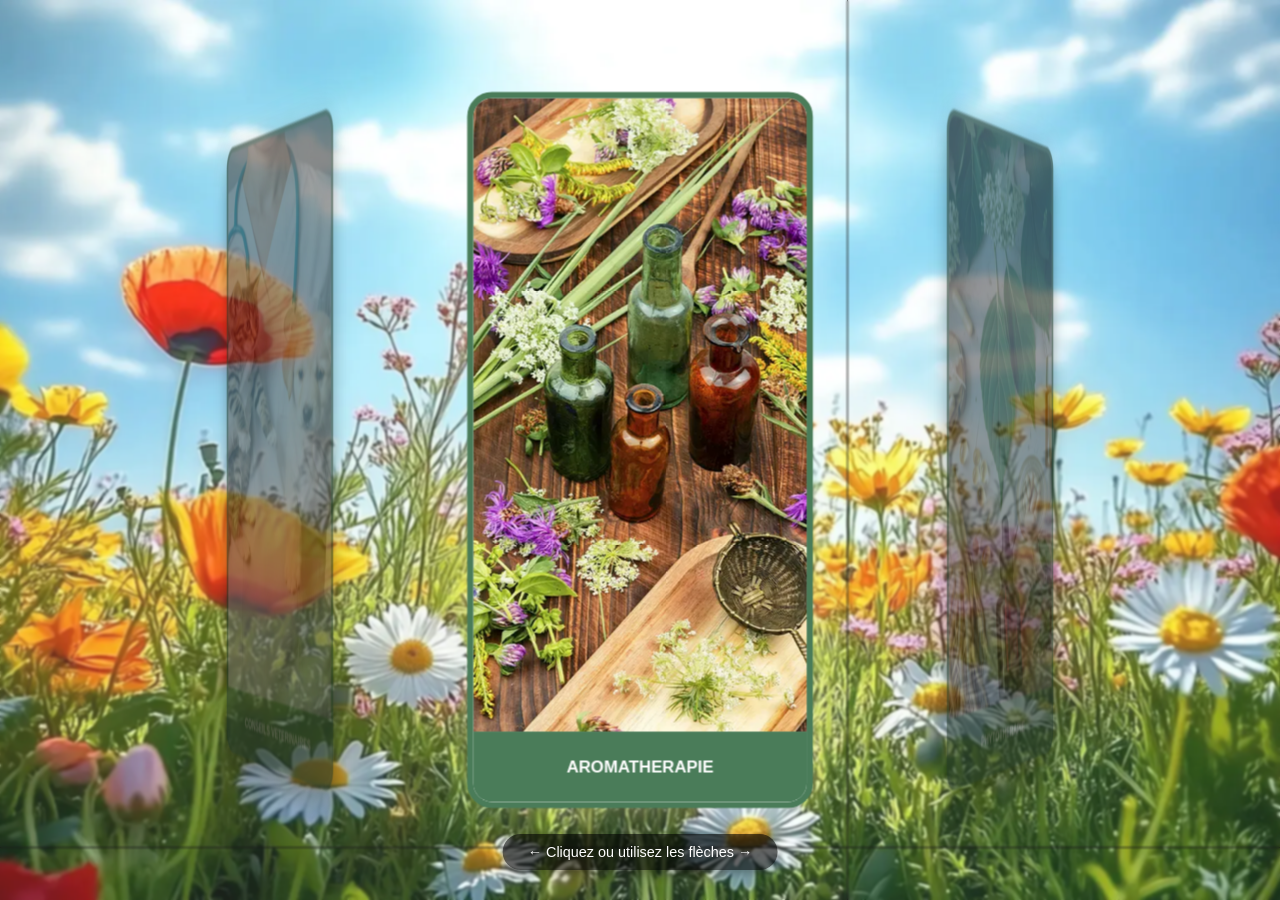
<file: sommaire.html>
<!DOCTYPE html>
<html lang="fr">
<head>
    <meta charset="UTF-8">
    <meta name="viewport" content="width=device-width, initial-scale=1.0">
    <title>Sommaire - Navigation</title>
    <style>
        :root {
            /* Vignettes encore plus hautes */
            --card-width: 280px;
            --card-height: 580px; 
            --translateZ: 380px; /* Rayon du cercle */
        }

        * {
            margin: 0;
            padding: 0;
            box-sizing: border-box;
        }

        body {
            font-family: 'Segoe UI', sans-serif;
            height: 100vh;
            display: flex;
            justify-content: center;
            align-items: center;
            background-color: #000; /* Fond noir pour la profondeur */
            overflow: hidden;
        }

        /* --- FOND D'ÉCRAN --- */
        .bg-fixed {
            position: fixed;
            top: 0; left: 0; width: 100%; height: 100%;
            z-index: -2;
            /* Vérifie bien ce chemin vers ton image de fond */
            background: url('assets/images/champ.webp') no-repeat center center;
            background-size: cover;
        }

        .overlay {
            position: fixed;
            top: 0; left: 0; width: 100%; height: 100%;
            z-index: -1;
            /* Overlay très léger (10%) pour bien voir le paysage */
            background-color: rgba(255, 255, 255, 0.1); 
            backdrop-filter: blur(1px); /* Flou quasi inexistant */
        }

        /* --- SCÈNE 3D --- */
        .scene {
            width: var(--card-width);
            height: var(--card-height);
            perspective: 2000px; 
            display: flex;
            justify-content: center;
            align-items: center;
        }

        .carousel {
            width: 100%;
            height: 100%;
            position: absolute;
            transform-style: preserve-3d;
            transition: transform 0.8s cubic-bezier(0.175, 0.885, 0.32, 1.1);
        }

        /* --- VIGNETTES --- */
        .card {
            position: absolute;
            width: var(--card-width);
            height: var(--card-height);
            border-radius: 20px;
            overflow: hidden;
            background: #fff;
            /* L'ombre portée */
            box-shadow: 0 15px 35px rgba(0,0,0,0.5);
            cursor: pointer;
            backface-visibility: hidden;
            transition: filter 0.5s, opacity 0.5s;

            /* AJOUT DU LISERET VERT KAKI */
            /* 2px est une bonne épaisseur, tu peux mettre 1px pour plus de finesse */
            border: 5px solid #4A7C59; 
        }

        /* Image occupe 9/10 */
        .card img {
            width: 100%;
            height: 90%;
            object-fit: cover;
            display: block;
        }

        /* Titre occupe 1/10 */
        .card-title {
            width: 100%;
            height: 10%;
            background: #4A7C59; /* Vert nature */
            color: white;
            display: flex;
            align-items: center;
            justify-content: center;
            font-weight: bold;
            font-size: 0.85rem;
            text-transform: uppercase;
            text-align: center;
            padding: 0 5px;
        }

        /* Positionnement fixe des 6 cartes */
        .card:nth-child(1) { transform: rotateY(0deg) translateZ(var(--translateZ)); }
        .card:nth-child(2) { transform: rotateY(60deg) translateZ(var(--translateZ)); }
        .card:nth-child(3) { transform: rotateY(120deg) translateZ(var(--translateZ)); }
        .card:nth-child(4) { transform: rotateY(180deg) translateZ(var(--translateZ)); }
        .card:nth-child(5) { transform: rotateY(240deg) translateZ(var(--translateZ)); }
        .card:nth-child(6) { transform: rotateY(300deg) translateZ(var(--translateZ)); }

        /* Mise en avant de la carte centrale */
        .card.active {
            filter: brightness(1);
            opacity: 1;
            box-shadow: 0 0 30px rgba(255,255,255,0.2);
        }

        .card:not(.active) {
            filter: brightness(0.4) blur(1px);
            opacity: 0.6;
        }

        @media (max-width: 600px) {
            :root {
                --card-width: 190px;
                --card-height: 400px;
                --translateZ: 220px;
            }
        }

        .nav-info {
            position: fixed;
            bottom: 30px;
            left: 50%; /* On le place au milieu de l'écran */
            transform: translateX(-50%); /* On le décale de sa propre moitié vers la gauche pour le centrer parfaitement */
            background: rgba(0, 0, 0, 0.6); /* Un peu plus sombre pour la lisibilité */
            color: white;
            padding: 10px 25px;
            border-radius: 30px;
            font-size: 0.9rem;
            pointer-events: none;
            z-index: 100; /* On s'assure qu'il passe au-dessus de tout */
            white-space: nowrap; /* Empêche le texte de revenir à la ligne */
            box-shadow: 0 4px 10px rgba(0,0,0,0.3);
        }
        
    </style>
    <link rel="icon" type="image/webp" href="assets/images/site.webp">
</head>
<body>

    <div class="bg-fixed"></div>
    <div class="overlay"></div>

    <div class="scene">
        <div class="carousel" id="carousel">
            <!-- Vérifie bien l'orthographe de tes fichiers images ci-dessous -->
            <div class="card" onclick="selectCard(0, 'pages/aroma.html')">
                <img src="assets/images/aroma.webp">
                <div class="card-title">AROMATHERAPIE</div>
            </div>
            <div class="card" onclick="selectCard(1, 'pages/phyto.html')">
                <!-- Tu as écrit .wepb dans ton message -->
                <img src="assets/images/phyto.webp">
                <div class="card-title">PHYTOTHERAPIE</div>
            </div>
            <div class="card" onclick="selectCard(2, 'pages/gemmo.html')">
                <img src="assets/images/gemmo.webp">
                <div class="card-title">GEMMOTHERAPIE</div>
            </div>
            <div class="card" onclick="selectCard(3, 'pages/coeur.html')">
                <!-- Tu as écrit cœur.webp (avec l'accent) -->
                <img src="assets/images/coeur.webp">
                <div class="card-title">COUPS DE COEUR</div>
            </div>
            <div class="card" onclick="selectCard(4, 'pages/micro.html')">
                <img src="assets/images/micro.webp">
                <div class="card-title">CONSEILS MICRONUTRITION</div>
            </div>
            <div class="card" onclick="selectCard(5, 'pages/veto.html')">
                <!-- Tu as écrit .weebp dans ton message -->
                <img src="assets/images/veto.webp">
                <div class="card-title">CONSEILS VETERINAIRES</div>
            </div>
        </div>
    </div>

    <div class="nav-info"> ← Cliquez ou utilisez les flèches → </div>

    <script>
        const carousel = document.getElementById('carousel');
        const cards = document.querySelectorAll('.card');
        let currentRotation = 0;

        function update() {
            carousel.style.transform = `rotateY(${currentRotation}deg)`;
            
            // Calcul de l'index de la carte qui fait face (0 à 5)
            // On utilise un modulo un peu complexe pour gérer les nombres négatifs
            const index = ((-currentRotation / 60) % 6 + 6) % 6;
            
            cards.forEach((card, i) => {
                if (i === Math.round(index)) card.classList.add('active');
                else card.classList.remove('active');
            });
        }

        function selectCard(index, url) {
            const currentIndex = ((-currentRotation / 60) % 6 + 6) % 6;
            
            if (index === Math.round(currentIndex)) {
                window.location.href = url;
            } else {
                let diff = index - currentIndex;
                if (diff > 3) diff -= 6;
                if (diff < -3) diff += 6;
                currentRotation -= (diff * 60);
                update();
            }
        }

        window.addEventListener('keydown', (e) => {
            if (e.key === 'ArrowLeft') { currentRotation += 60; update(); }
            if (e.key === 'ArrowRight') { currentRotation -= 60; update(); }
            if (e.key === 'Enter') {
                const active = document.querySelector('.card.active');
                if(active) active.click();
            }
        });

        update();
    </script>
</body>
</html>
</file>
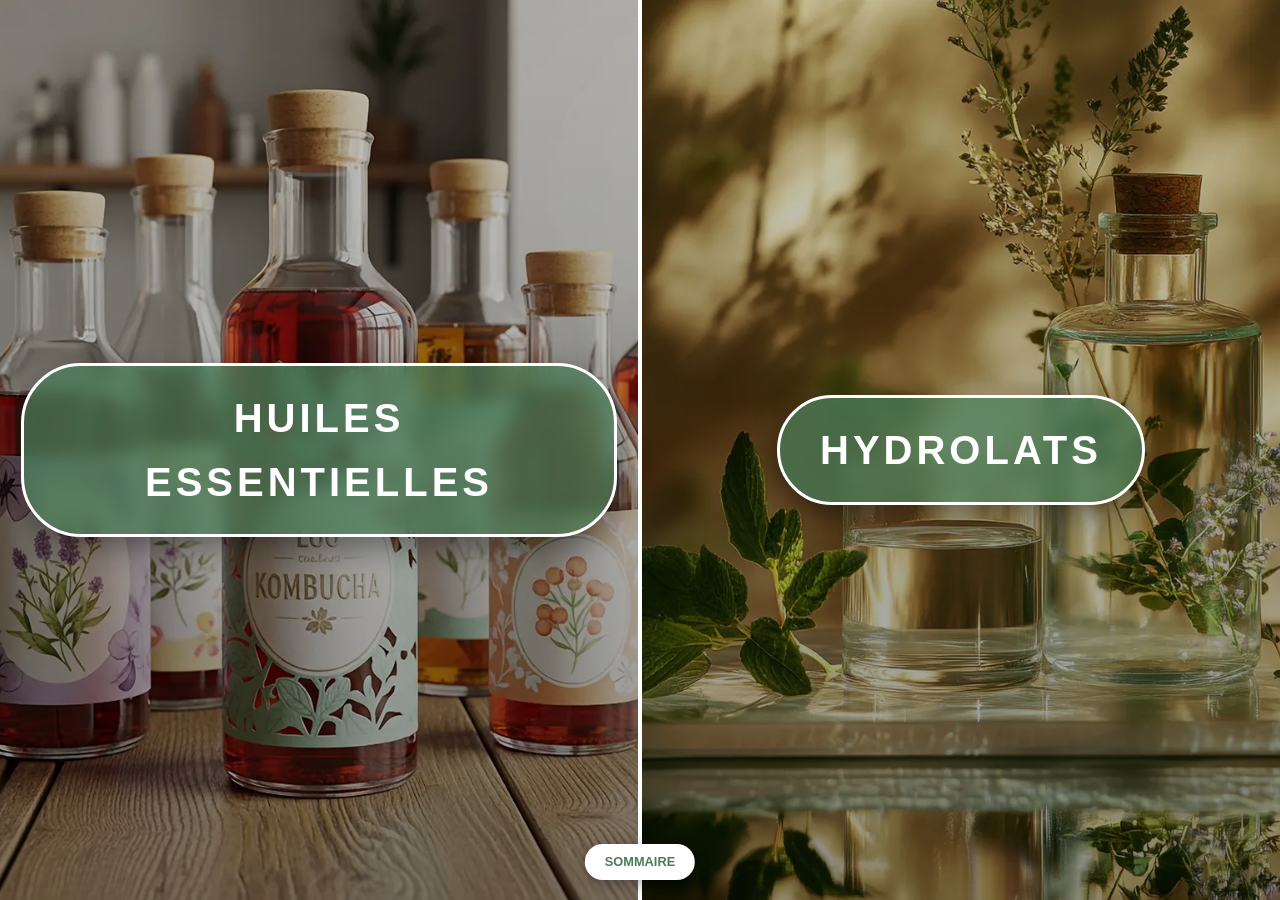
<file: pages/aroma.html>
<!DOCTYPE html>
<html lang="fr">
<head>
    <meta charset="UTF-8">
    <meta name="viewport" content="width=device-width, initial-scale=1.0">
    <title>Choisir votre catégorie - Aroma</title>
    <link rel="stylesheet" href="../css/style.css">
    <style>
        /* On bloque le défilement pour un effet "application" plein écran sur PC */
        body, html {
            height: 100%;
            margin: 0;
            overflow: hidden; 
            font-family: 'Segoe UI', sans-serif;
            background-color: #000;
        }

        .split-container {
            display: flex;
            height: 100vh;
            width: 100vw;
        }

        .split {
            position: relative;
            flex: 1; /* Chaque côté prend 50% par défaut */
            display: flex;
            align-items: center;
            justify-content: center;
            transition: flex 0.8s cubic-bezier(0.77, 0, 0.175, 1);
            text-decoration: none;
            overflow: hidden;
            color: white;
        }

        /* --- SECTION HUILES ESSENTIELLES --- */
        .split.he {
            /* On ajoute un dégradé sombre par-dessus pour que le titre blanc soit lisible */
            background: linear-gradient(rgba(0,0,0,0.2), rgba(0,0,0,0.4)), 
                        url('../assets/images/huiles.webp') center/cover no-repeat;
        }

        /* --- SECTION HYDROLATS --- */
        .split.hydro {
            background: linear-gradient(rgba(0,0,0,0.2), rgba(0,0,0,0.4)), 
                        url('../assets/images/hydrolat.webp') center/cover no-repeat;
            /* Une petite bordure blanche pour séparer les deux univers */
            border-left: 4px solid white;
        }

        /* --- STYLE DES TITRES --- */
        .split h1 {
            font-size: 2.5rem;
            text-transform: uppercase;
            letter-spacing: 4px;
            text-align: center;
            z-index: 2;
            padding: 20px 40px;
            background: rgba(74, 124, 89, 0.75); /* Ton vert avec transparence */
            border: 3px solid white;
            border-radius: 60px;
            backdrop-filter: blur(8px); /* Effet flou sous le titre */
            transition: all 0.4s ease;
            box-shadow: 0 10px 30px rgba(0,0,0,0.4);
            max-width: 80%;
        }

        /* --- EFFETS AU SURVOL (PC uniquement) --- */
        @media (min-width: 900px) {
            .split:hover {
                flex: 1.6; /* Le côté survolé s'élargit */
            }
            .split:hover h1 {
                transform: scale(1.1);
                background: rgba(74, 124, 89, 0.95);
                box-shadow: 0 15px 40px rgba(0,0,0,0.6);
            }
            /* L'autre côté devient un peu plus sombre quand on ne le survole pas */
            .split-container:hover .split:not(:hover) {
                filter: grayscale(0.4) brightness(0.7);
            }
        }

        /* --- ADAPTATION SMARTPHONE --- */
        @media (max-width: 900px) {
            .split-container {
                flex-direction: column; /* On empile les zones verticalement */
            }
            .split.hydro {
                border-left: none;
                border-top: 4px solid white;
            }
            .split h1 {
                font-size: 1.5rem;
                padding: 15px 25px;
            }
            body, html { overflow: auto; } /* On active le scroll sur mobile */
        }

        /* Bouton retour sommaire discret en bas */
        .btn-footer {
            position: fixed;
            bottom: 20px;
            left: 50%;
            transform: translateX(-50%);
            z-index: 100;
            background: white;
            color: #4a7c59;
            padding: 8px 20px;
            text-decoration: none;
            border-radius: 20px;
            font-weight: bold;
            font-size: 0.8rem;
            box-shadow: 0 4px 15px rgba(0,0,0,0.3);
            text-transform: uppercase;
        }
        .btn-footer:hover {
            background: #4a7c59;
            color: white;
        }
    </style>
   <link rel="icon" type="image/webp" href="../assets/images/site.webp"> 
</head>
<body>

    <div class="split-container">
        <!-- Lien vers la page des Huiles Essentielles -->
        <a href="aroma_he.html" class="split he">
            <h1>Huiles Essentielles</h1>
        </a>

        <!-- Lien vers la page des Hydrolats -->
        <a href="aroma_hydro.html" class="split hydro">
            <h1>Hydrolats</h1>
        </a>
    </div>

    <!-- Pied de page discret -->
    <a href="../sommaire.html" class="btn-footer">Sommaire</a>

</body>
</html>
</file>
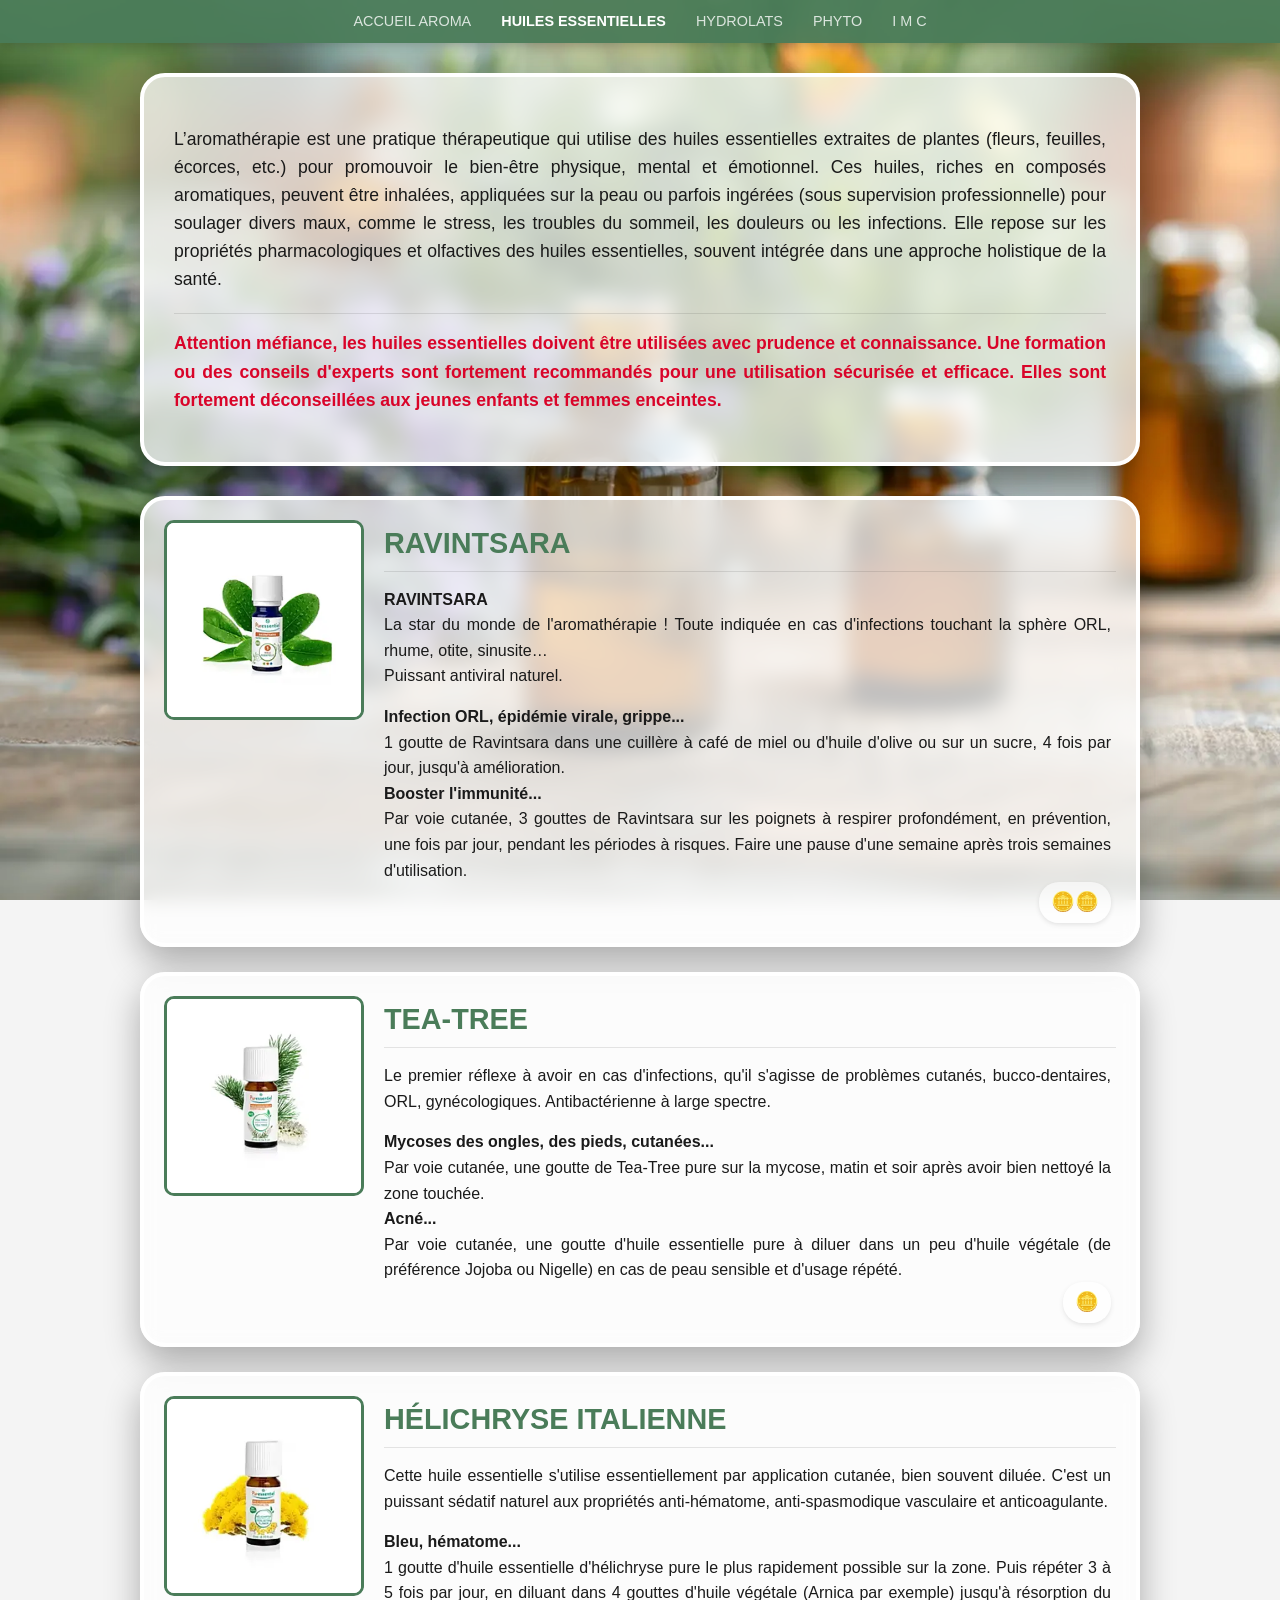
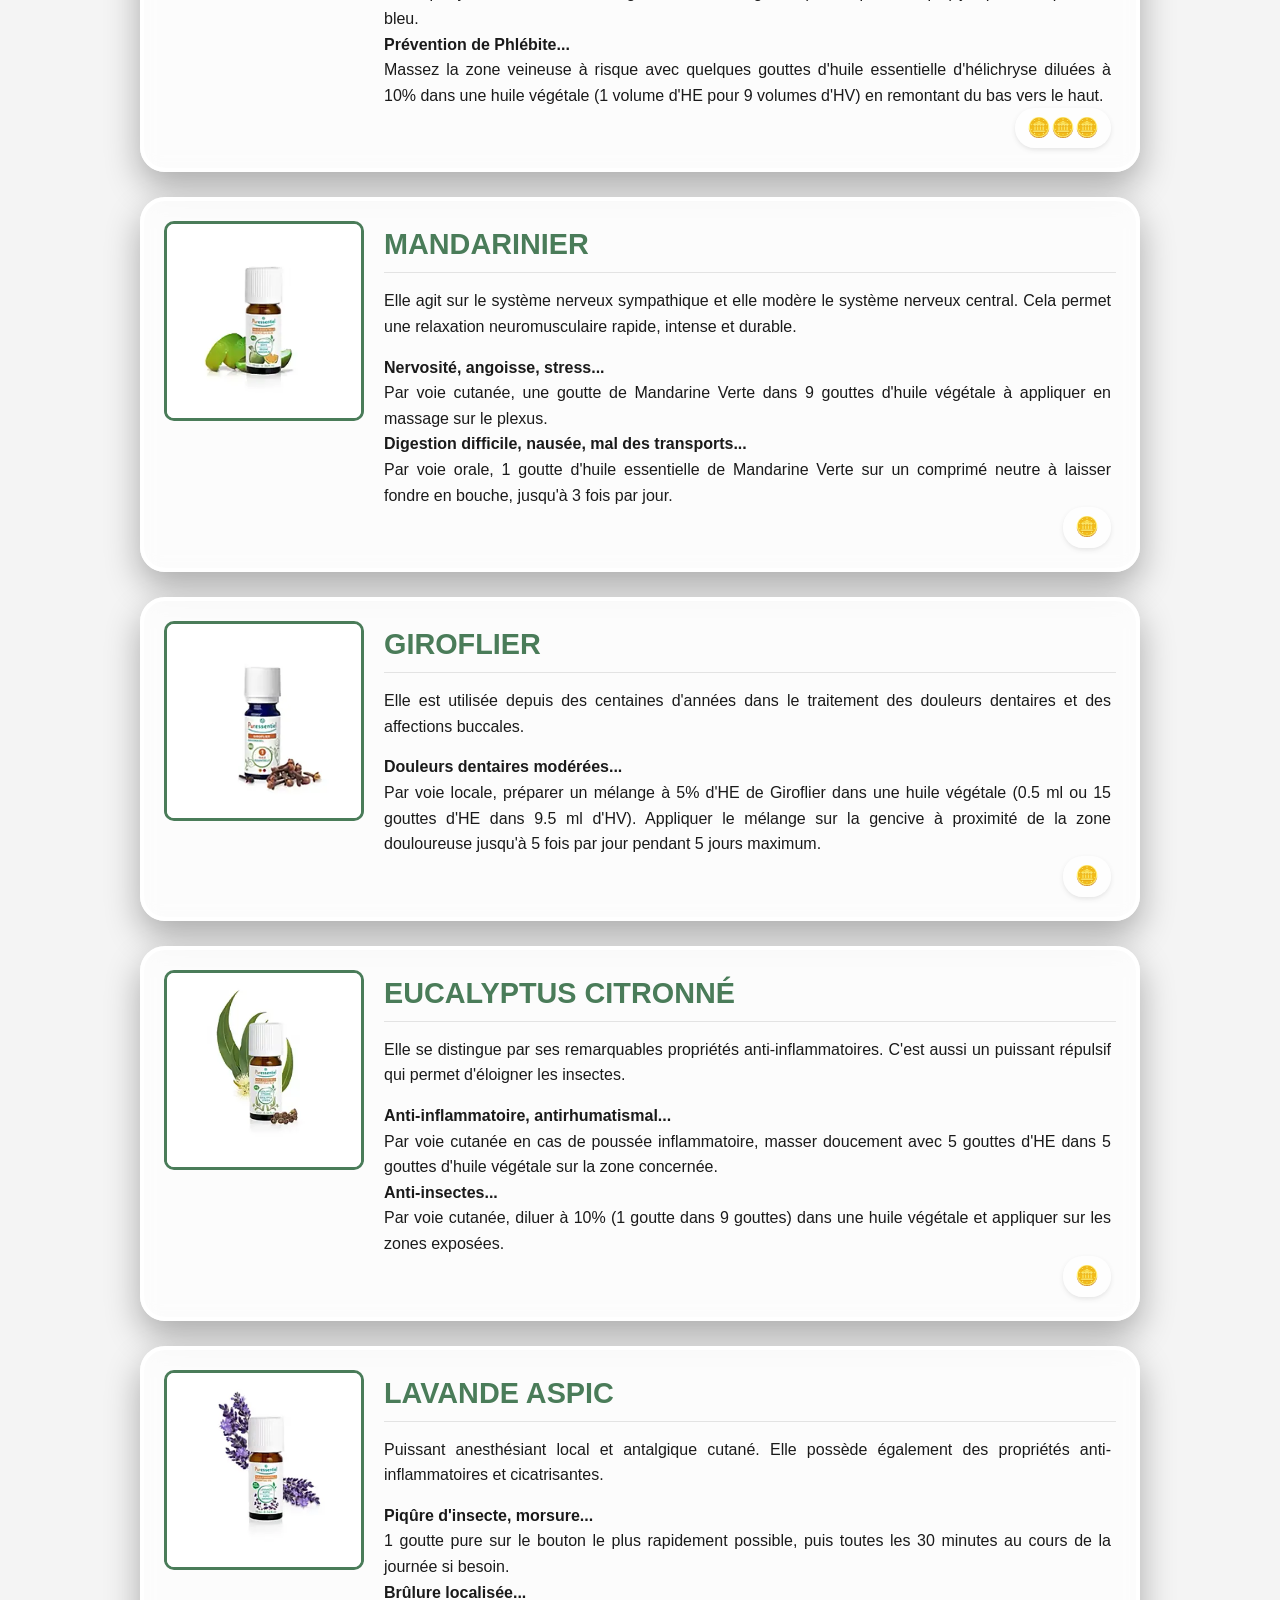
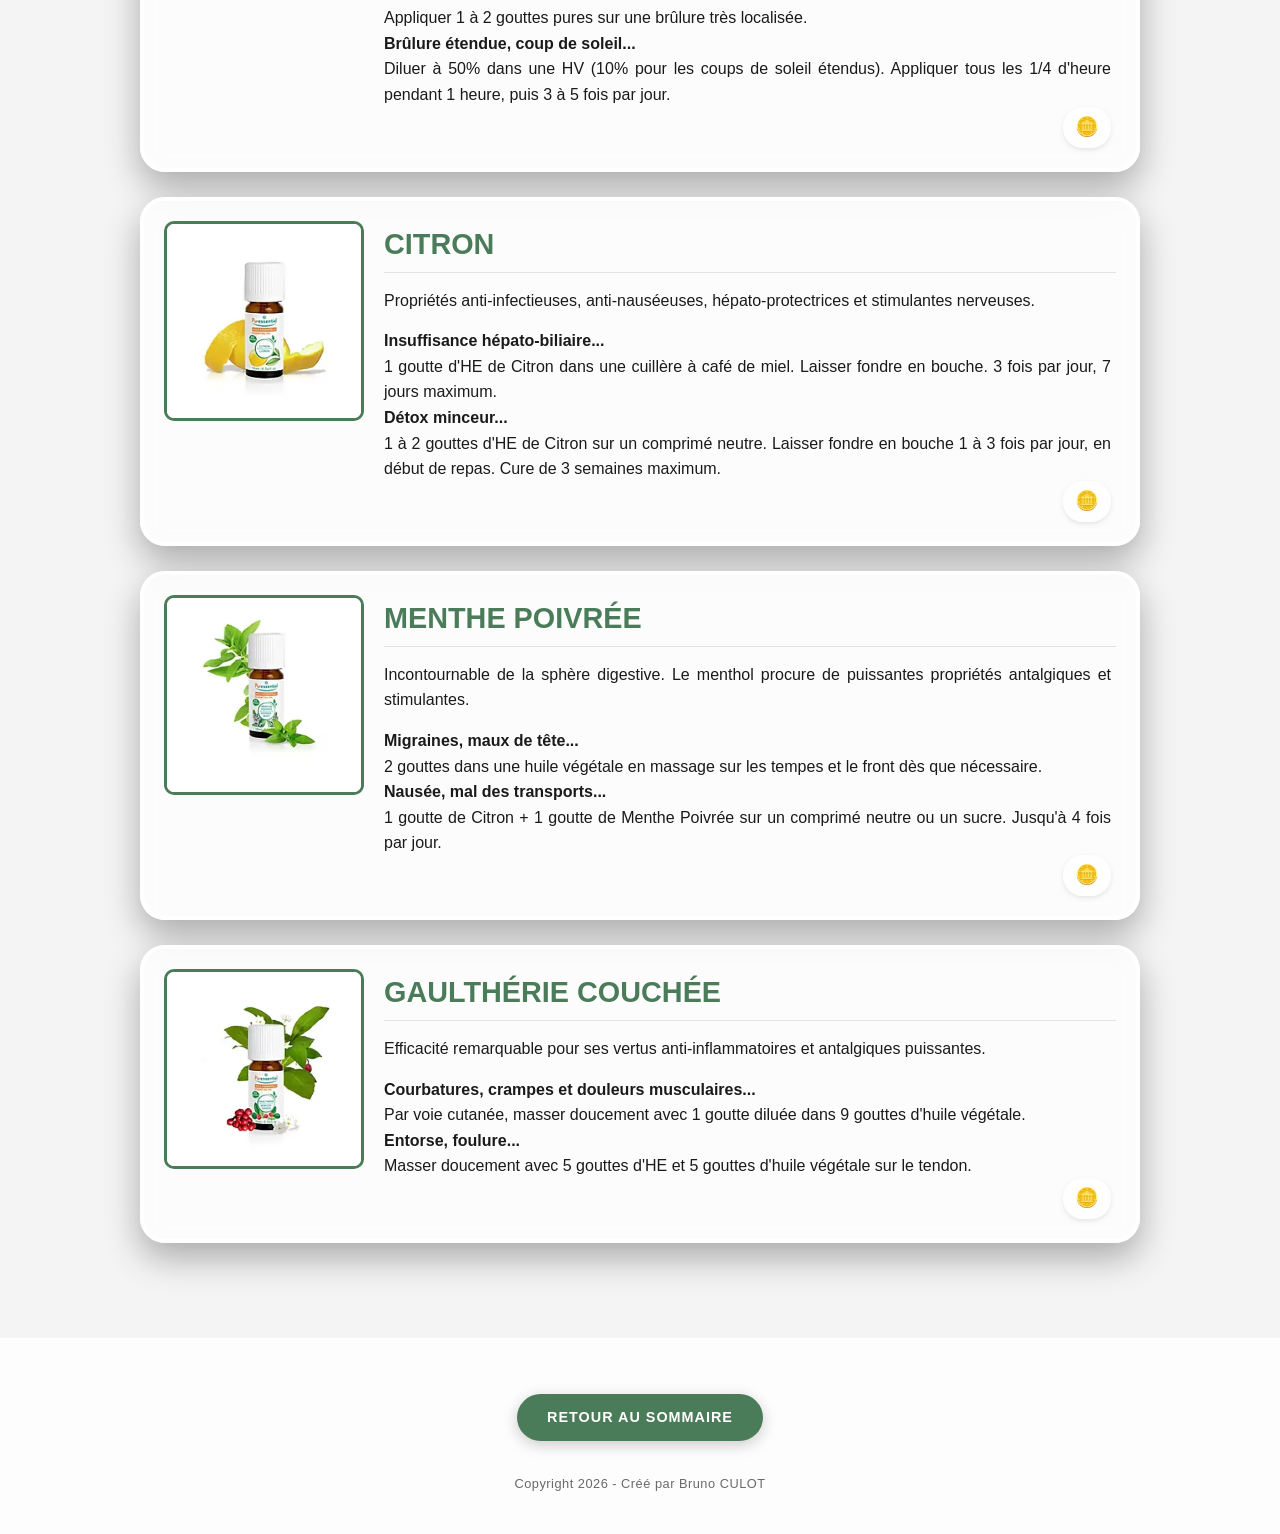
<file: pages/aroma_he.html>
<!DOCTYPE html>
<html lang="fr">
<head>
    <meta charset="UTF-8">
    <meta name="viewport" content="width=device-width, initial-scale=1.0">
    <title>Huiles Essentielles - Site de Manon</title>
    <link rel="stylesheet" href="../css/style.css">
    <style>
        body {
            margin: 0;
            padding: 0;
            background-image: url('../assets/images/aroma_he.webp');
            background-size: cover;
            background-position: center;
            background-attachment: fixed;
            background-repeat: no-repeat;
        }

        /* --- AMÉLIORATION DE LA LISIBILITÉ DU CONTAINER --- */
        .product-card {
            /* On passe à 0.97 (presque opaque) pour bloquer l'image de fond derrière le texte */
            background-color: rgba(255, 255, 255, 0.75) !important;
            
            /* Effet "verre dépoli" : floute l'image uniquement sous la carte (très pro) */
            backdrop-filter: blur(10px); 
            -webkit-backdrop-filter: blur(10px);

            /* On renforce un peu l'ombre pour bien détacher la carte du fond */
            box-shadow: 0 15px 35px rgba(0,0,0,0.3) !important;
            
            /* On s'assure que le texte est bien foncé */
            color: #1a1a1a !important;
            
            border: 4px solid white !important;
            border-radius: 25px !important;
        }

        /* Optionnel : Si le menu en haut est dur à lire aussi */
        .top-nav {
            background: rgba(74, 124, 89, 0.95) !important;
            box-shadow: 0 2px 10px rgba(0,0,0,0.2);
        }

        /* Style pour le bloc d'introduction (copie le style des cartes produits) */
        .intro-card {
            background-color: rgba(255, 255, 255, 0.75) !important;
            backdrop-filter: blur(10px);
            -webkit-backdrop-filter: blur(10px);
            box-shadow: 0 15px 35px rgba(0,0,0,0.3) !important;
            border: 4px solid white !important;
            border-radius: 25px !important;
            padding: 30px;
            margin-bottom: 30px; /* Espace avec le premier produit */
            text-align: justify; 
            hyphens: auto; /* Permet la coupure de mots si besoin pour éviter les grands espaces */
            font-size: 1.1rem;
            line-height: 1.6;
            color: #1a1a1a;
        }

        /* Style spécifique pour le texte d'avertissement en rouge */
        .warning-text {
            color: #d90429; /* Un rouge élégant et lisible */
            font-weight: bold;
            margin-top: 20px;
            border-top: 1px solid rgba(0,0,0,0.1);
            padding-top: 15px;
        }

        /* 2. JUSTIFICATION POUR LES E-CARDS (PRODUITS) */
        .libelle-text {
            text-align: justify;
            hyphens: auto;
            /* Un petit réglage pour que le texte ne colle pas trop aux bords */
            padding-right: 5px; 
        }

    </style>
    <link rel="icon" type="image/webp" href="../assets/images/site.webp">
</head>
<body>

    <nav class="top-nav">
        <a href="aroma.html">Accueil Aroma</a>
        <a href="aroma_he.html" class="active">Huiles Essentielles</a>
        <a href="aroma_hydro.html">Hydrolats</a>
        <a href="phyto.html">Phyto</a>
        <a href="imc.html">I M C</a>
        <!-- etc... -->
    </nav>

    <main id="product-list" class="container">
        <!-- BLOC INTRODUCTION ET PRÉCAUTION -->
        <div class="intro-card">
            <p>
                L’aromathérapie est une pratique thérapeutique qui utilise des huiles essentielles extraites de plantes 
                (fleurs, feuilles, écorces, etc.) pour promouvoir le bien-être physique, mental et émotionnel. 
                Ces huiles, riches en composés aromatiques, peuvent être inhalées, appliquées sur la peau ou parfois 
                ingérées (sous supervision professionnelle) pour soulager divers maux, comme le stress, les troubles 
                du sommeil, les douleurs ou les infections. Elle repose sur les propriétés pharmacologiques et 
                olfactives des huiles essentielles, souvent intégrée dans une approche holistique de la santé.
            </p>
            <p class="warning-text">
                Attention méfiance, les huiles essentielles doivent être utilisées avec prudence et connaissance. 
                Une formation ou des conseils d'experts sont fortement recommandés pour une utilisation sécurisée 
                et efficace. Elles sont fortement déconseillées aux jeunes enfants et femmes enceintes.
            </p>
        </div>

        <!-- Les produits seront injectés ici par le JS en dessous de ce bloc -->
    </main>

    <button id="scrollTop" title="Retour en haut">▲</button>

    <footer>
        <p><a href="../sommaire.html">Retour au Sommaire</a></p>
        <p>Copyright 2026 - Créé par Bruno CULOT</p>
    </footer>

    <!-- ORDRE IMPORTANT DES SCRIPTS -->
    <script src="../json/aroma_he.js"></script> 
    <script src="../script/main.js"></script>
    <script>
        // On appelle la fonction de main.js avec la variable définie dans aroma_he.js
        if (typeof dataHE !== 'undefined') {
            displayProducts(dataHE);
        } else {
            console.error("La variable dataHE n'est pas trouvée. Vérifiez le fichier aroma_he.js");
        }
    </script>
</body>
</html>
</file>
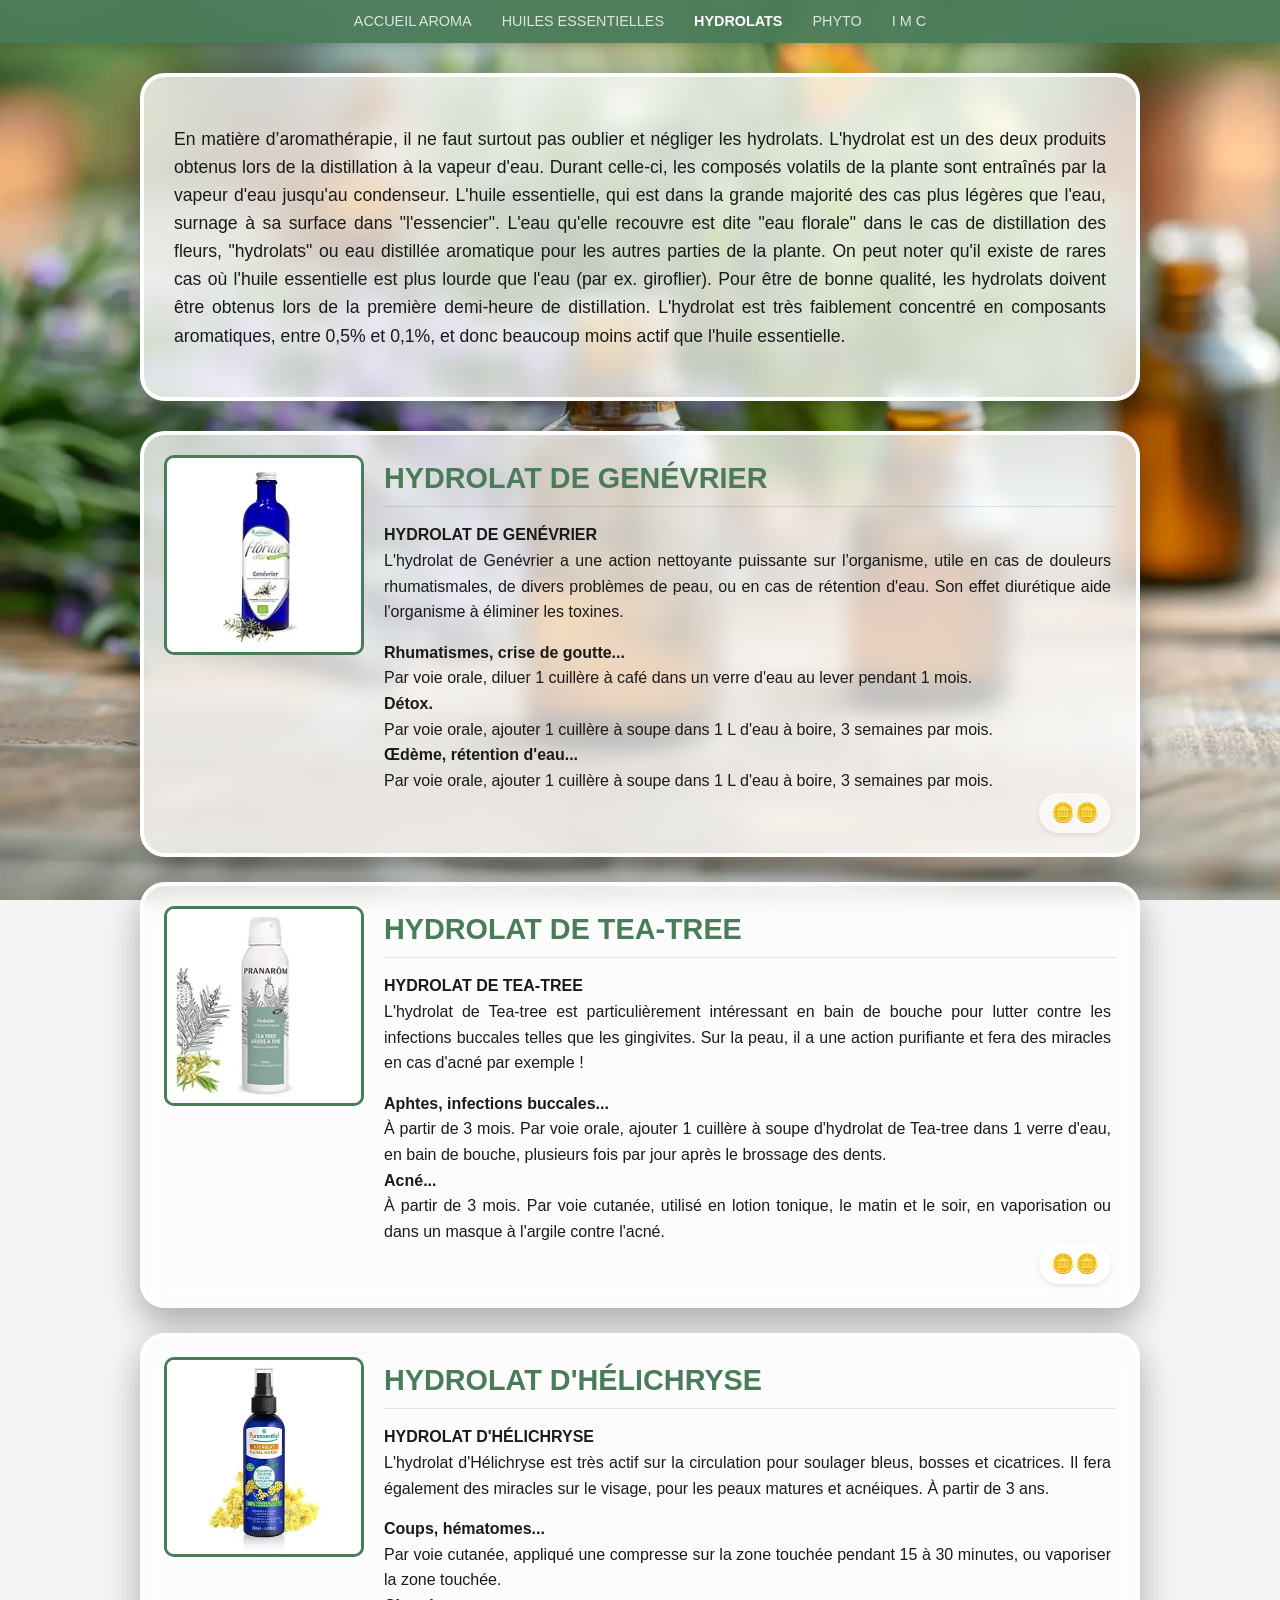
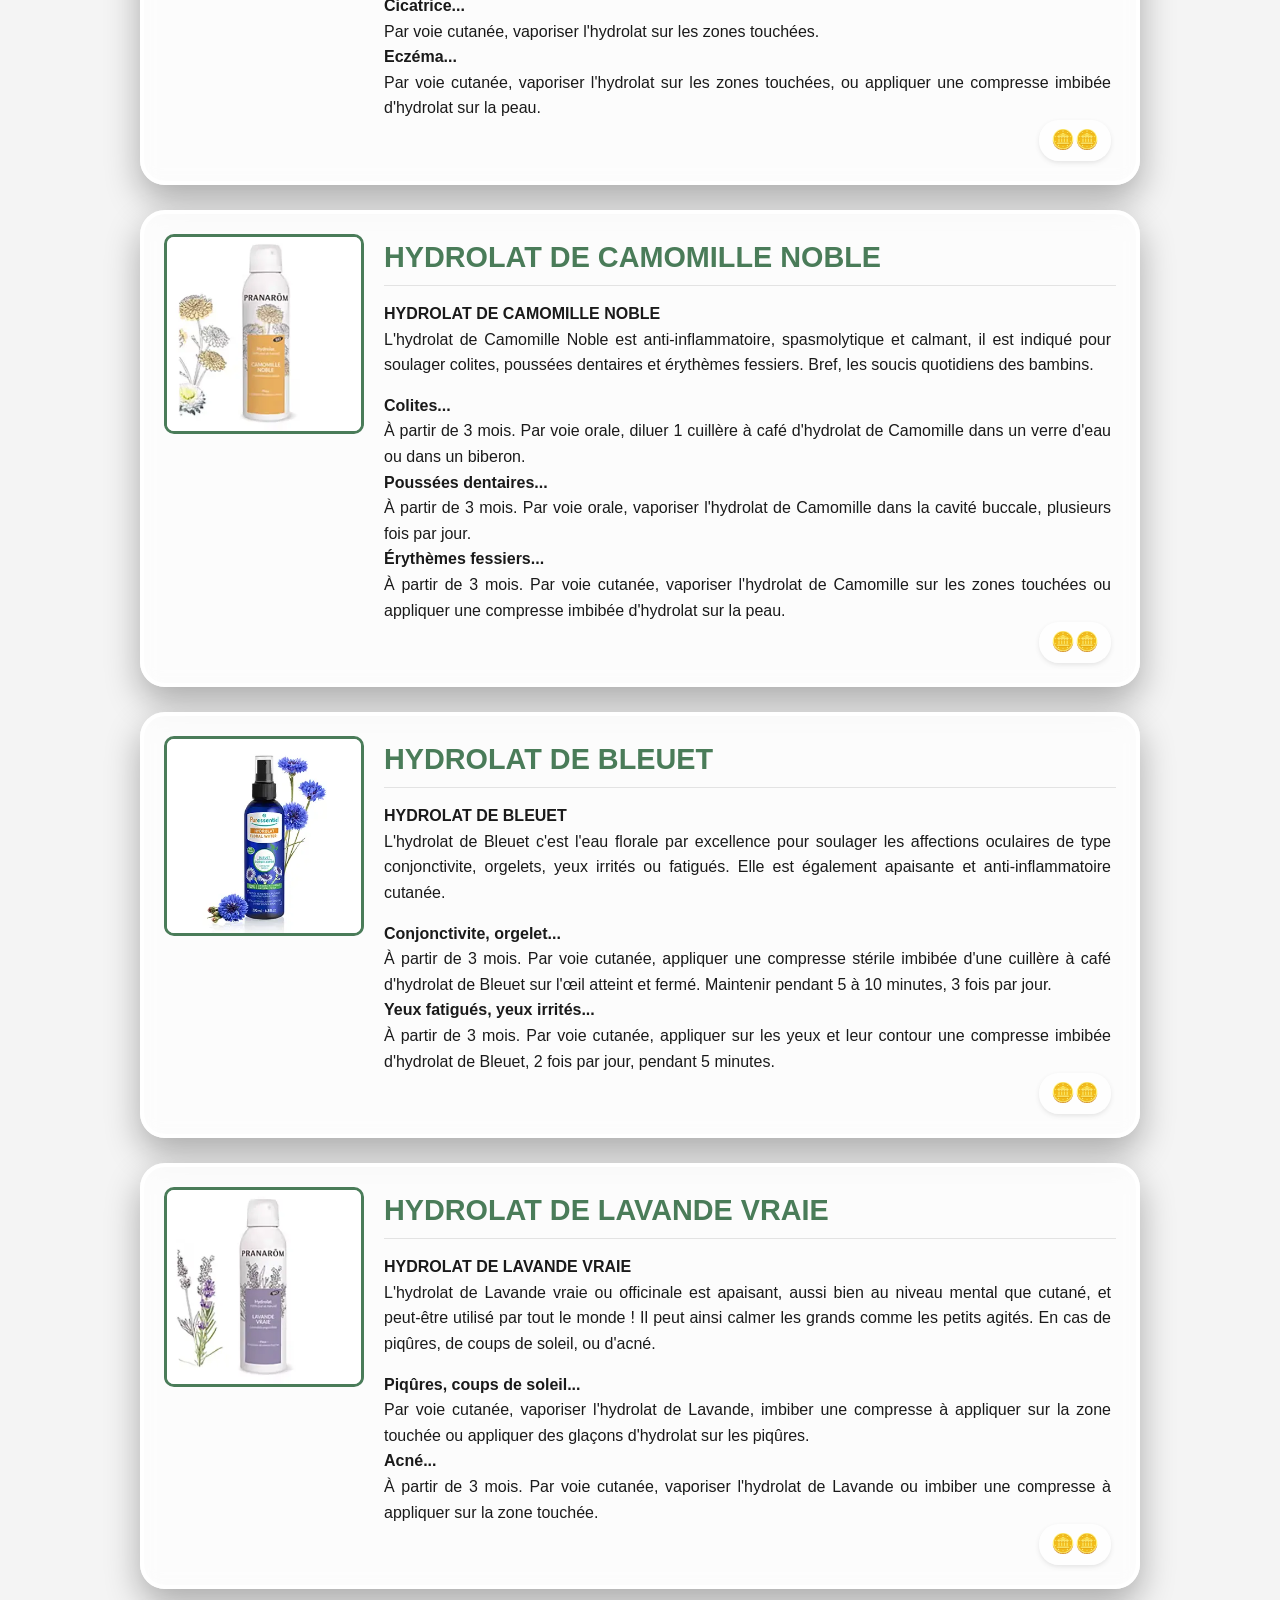
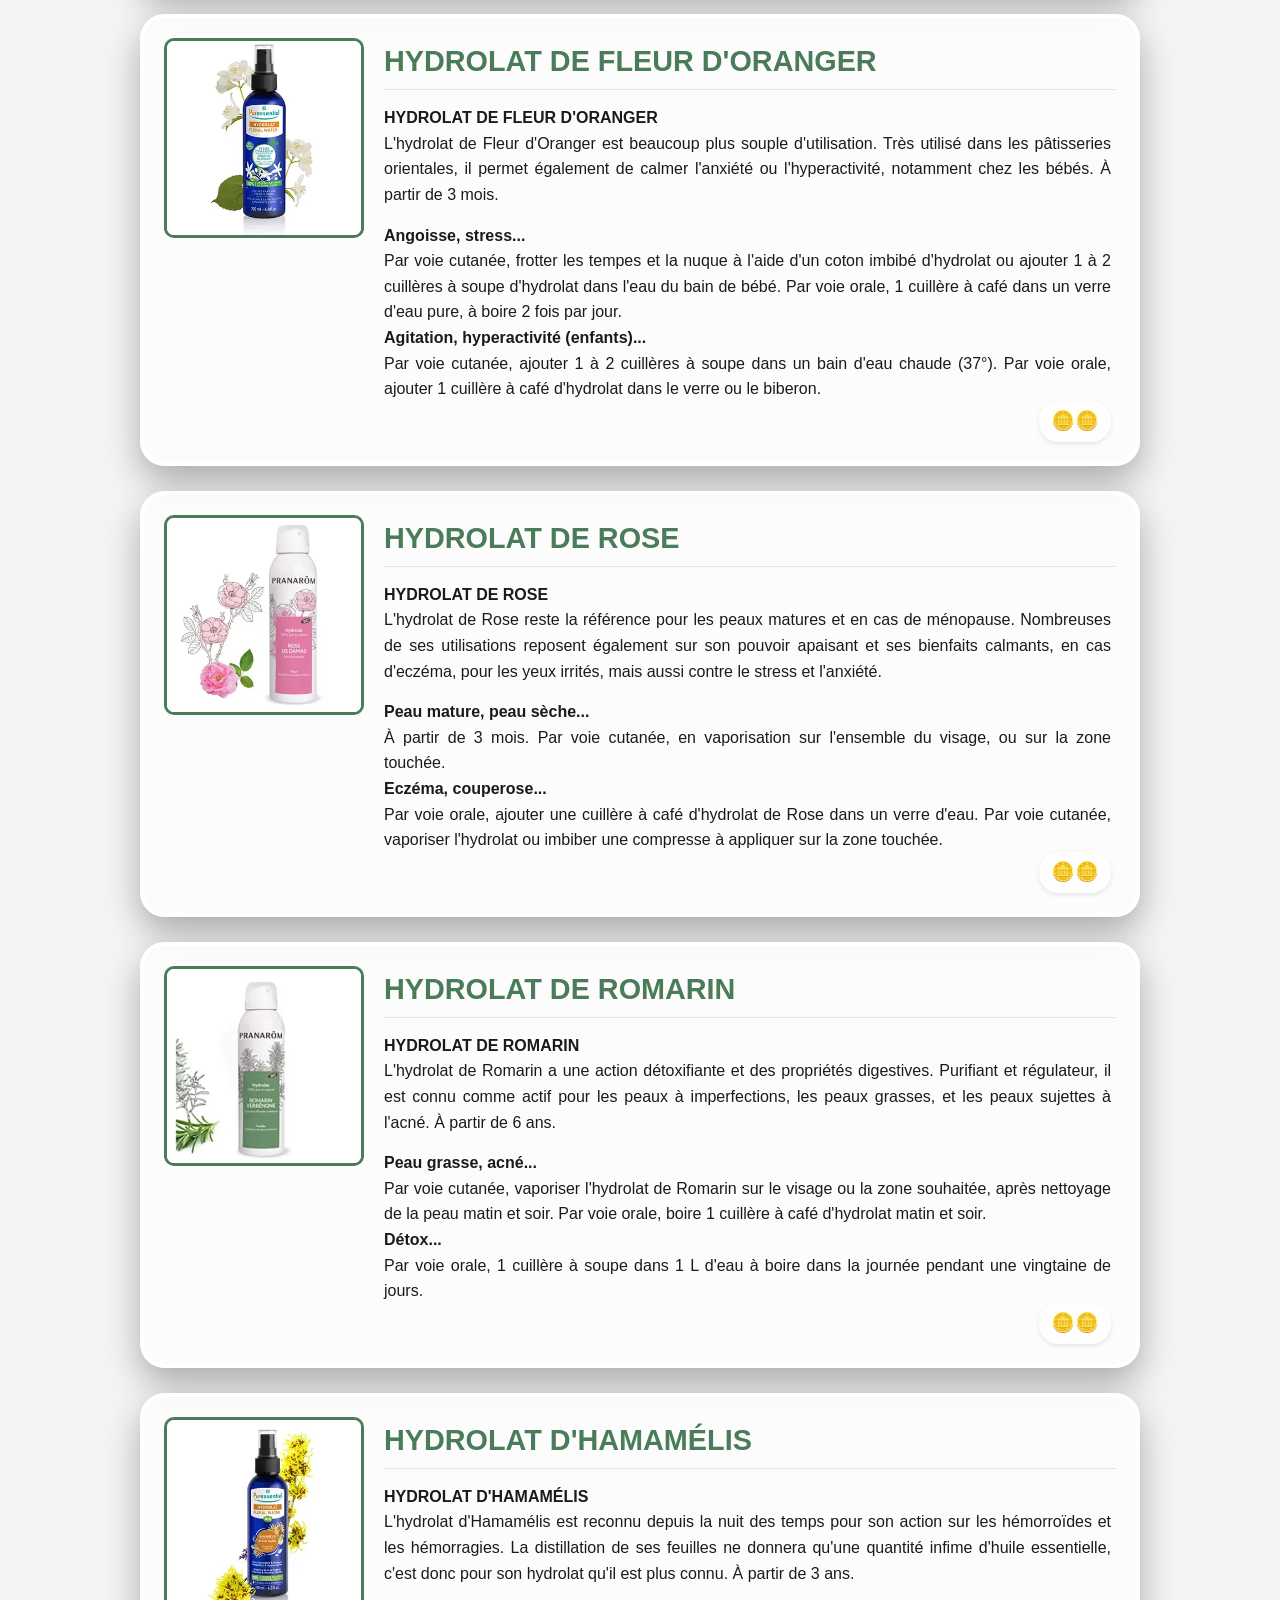
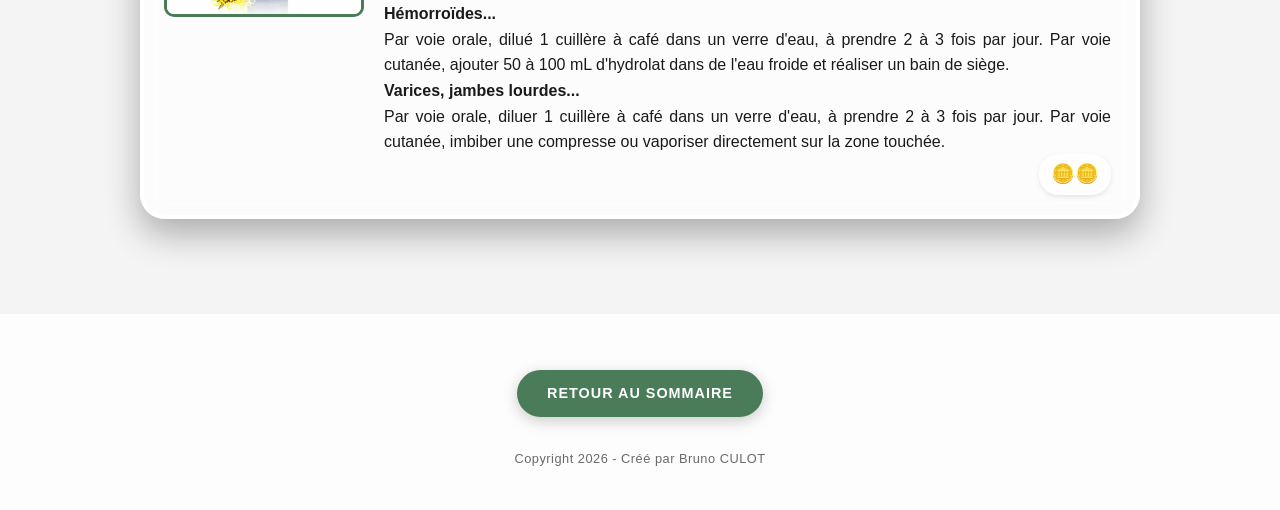
<file: pages/aroma_hydro.html>
<!DOCTYPE html>
<html lang="fr">
<head>
    <meta charset="UTF-8">
    <meta name="viewport" content="width=device-width, initial-scale=1.0">
    <title>Hydrolats - Site de Manon</title>
    <link rel="stylesheet" href="../css/style.css">
    <style>
        body {
            margin: 0;
            padding: 0;
            background-image: url('../assets/images/aroma_he.webp');
            background-size: cover;
            background-position: center;
            background-attachment: fixed;
            background-repeat: no-repeat;
        }

        /* --- AMÉLIORATION DE LA LISIBILITÉ DU CONTAINER --- */
        .product-card {
            /* On passe à 0.97 (presque opaque) pour bloquer l'image de fond derrière le texte */
            background-color: rgba(255, 255, 255, 0.75) !important;
            
            /* Effet "verre dépoli" : floute l'image uniquement sous la carte (très pro) */
            backdrop-filter: blur(10px); 
            -webkit-backdrop-filter: blur(10px);

            /* On renforce un peu l'ombre pour bien détacher la carte du fond */
            box-shadow: 0 15px 35px rgba(0,0,0,0.3) !important;
            
            /* On s'assure que le texte est bien foncé */
            color: #1a1a1a !important;
            
            border: 4px solid white !important;
            border-radius: 25px !important;
        }

        /* Optionnel : Si le menu en haut est dur à lire aussi */
        .top-nav {
            background: rgba(74, 124, 89, 0.95) !important;
            box-shadow: 0 2px 10px rgba(0,0,0,0.2);
        }

        /* Style pour le bloc d'introduction (copie le style des cartes produits) */
        .intro-card {
            background-color: rgba(255, 255, 255, 0.75) !important;
            backdrop-filter: blur(10px);
            -webkit-backdrop-filter: blur(10px);
            box-shadow: 0 15px 35px rgba(0,0,0,0.3) !important;
            border: 4px solid white !important;
            border-radius: 25px !important;
            padding: 30px;
            margin-bottom: 30px; /* Espace avec le premier produit */
            text-align: justify; 
            hyphens: auto; /* Permet la coupure de mots si besoin pour éviter les grands espaces */
            font-size: 1.1rem;
            line-height: 1.6;
            color: #1a1a1a;
        }

        /* Style spécifique pour le texte d'avertissement en rouge */
        .warning-text {
            color: #d90429; /* Un rouge élégant et lisible */
            font-weight: bold;
            margin-top: 20px;
            border-top: 1px solid rgba(0,0,0,0.1);
            padding-top: 15px;
        }

        /* 2. JUSTIFICATION POUR LES E-CARDS (PRODUITS) */
        .libelle-text {
            text-align: justify;
            hyphens: auto;
            /* Un petit réglage pour que le texte ne colle pas trop aux bords */
            padding-right: 5px; 
        }

    </style>
    <link rel="icon" type="image/webp" href="../assets/images/site.webp">
</head>
<body>

    <nav class="top-nav">
        <a href="aroma.html">Accueil Aroma</a>
        <a href="aroma_he.html">Huiles Essentielles</a>
        <a href="aroma_hydro.html" class="active">Hydrolats</a>
        <a href="phyto.html">Phyto</a>
        <a href="imc.html">I M C</a>
        <!-- etc... -->
    </nav>

    <main id="product-list" class="container">
        <!-- BLOC INTRODUCTION ET PRÉCAUTION -->
        <div class="intro-card">
            <p>
                En matière d’aromathérapie, il ne faut surtout pas oublier et négliger les hydrolats.

                L'hydrolat est un des deux produits obtenus lors de la distillation à la vapeur d'eau. Durant celle-ci, les composés volatils de la plante sont entraînés par la vapeur d'eau jusqu'au condenseur. L'huile essentielle, qui est dans la grande majorité des cas plus légères que l'eau, surnage à sa surface dans "l'essencier". L'eau qu'elle recouvre est dite "eau florale" dans le cas de distillation des fleurs, "hydrolats" ou eau distillée aromatique pour les autres parties de la plante. On peut noter qu'il existe de rares cas où l'huile essentielle est plus lourde que l'eau (par ex. giroflier). Pour être de bonne qualité, les hydrolats doivent être obtenus lors de la première demi-heure de distillation. L'hydrolat est très faiblement concentré en composants aromatiques, entre 0,5% et 0,1%, et donc beaucoup moins actif que l'huile essentielle.
            </p>            
        </div>

        <!-- Les produits seront injectés ici par le JS en dessous de ce bloc -->
    </main>

    <button id="scrollTop" title="Retour en haut">▲</button>

    <footer>
        <p><a href="../sommaire.html">Retour au Sommaire</a></p>
        <p>Copyright 2026 - Créé par Bruno CULOT</p>
    </footer>

    <!-- ORDRE IMPORTANT DES SCRIPTS -->
    <script src="../json/aroma_hydro.js"></script> 
    <script src="../script/main.js"></script>
    <script>
        // On appelle la fonction de main.js avec la variable définie dans aroma_he.js
        if (typeof dataHydro !== 'undefined') {
            displayProducts(dataHydro);
        } else {
            console.error("La variable dataHydro n'est pas trouvée. Vérifiez le fichier aroma_hydro.js");
        }
    </script>
</body>
</html>
</file>
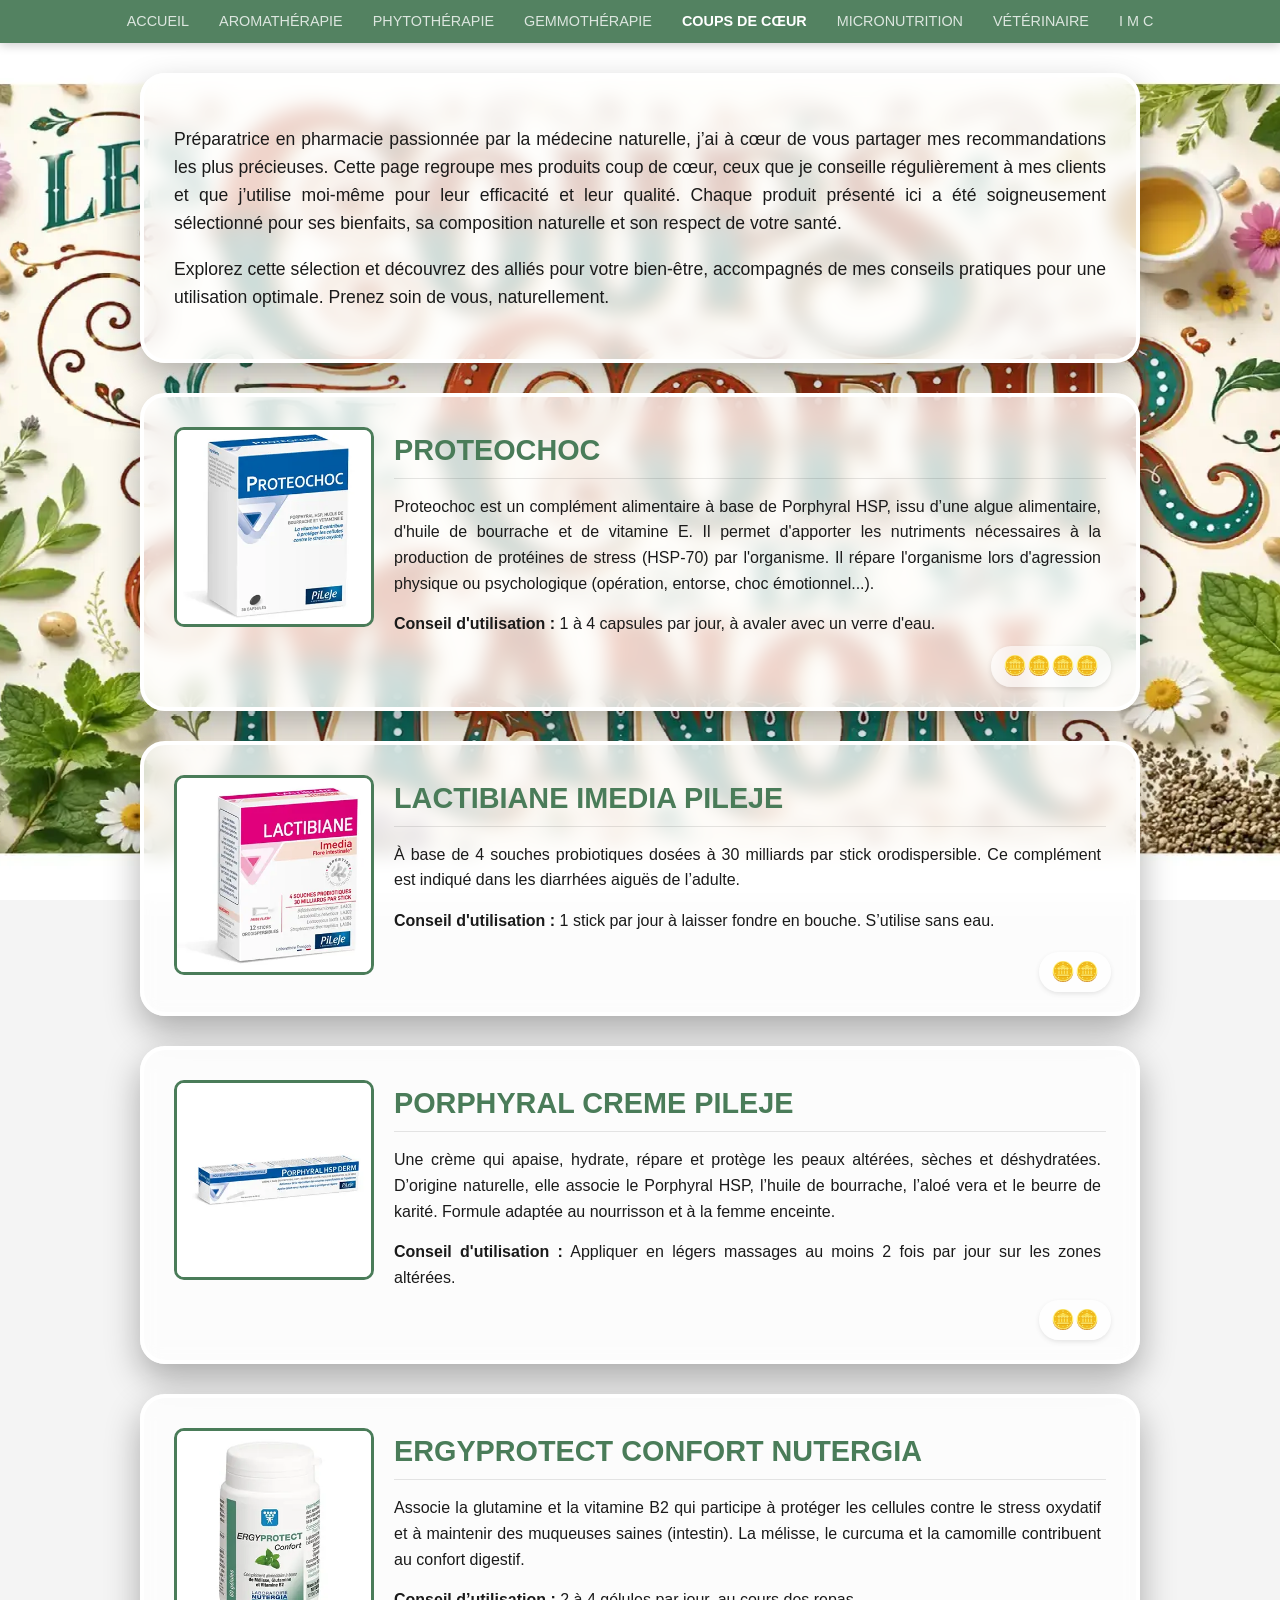
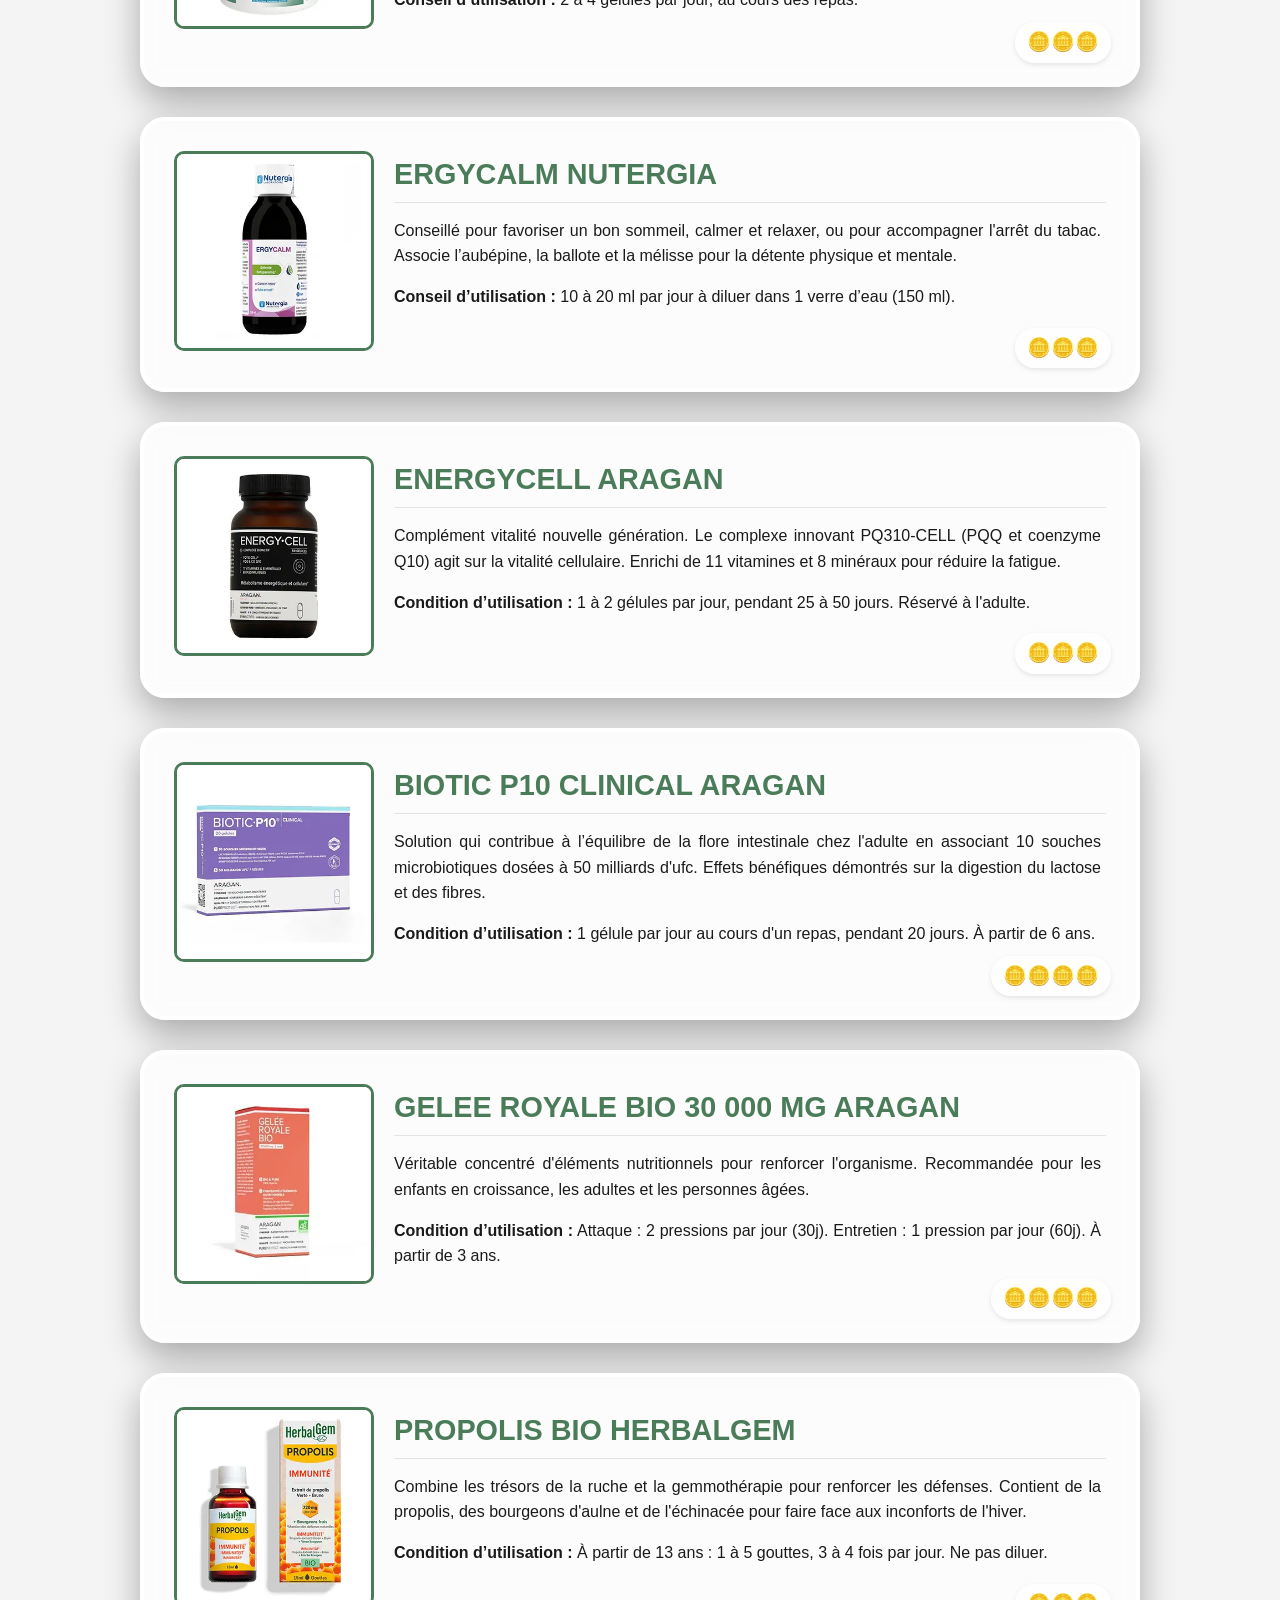
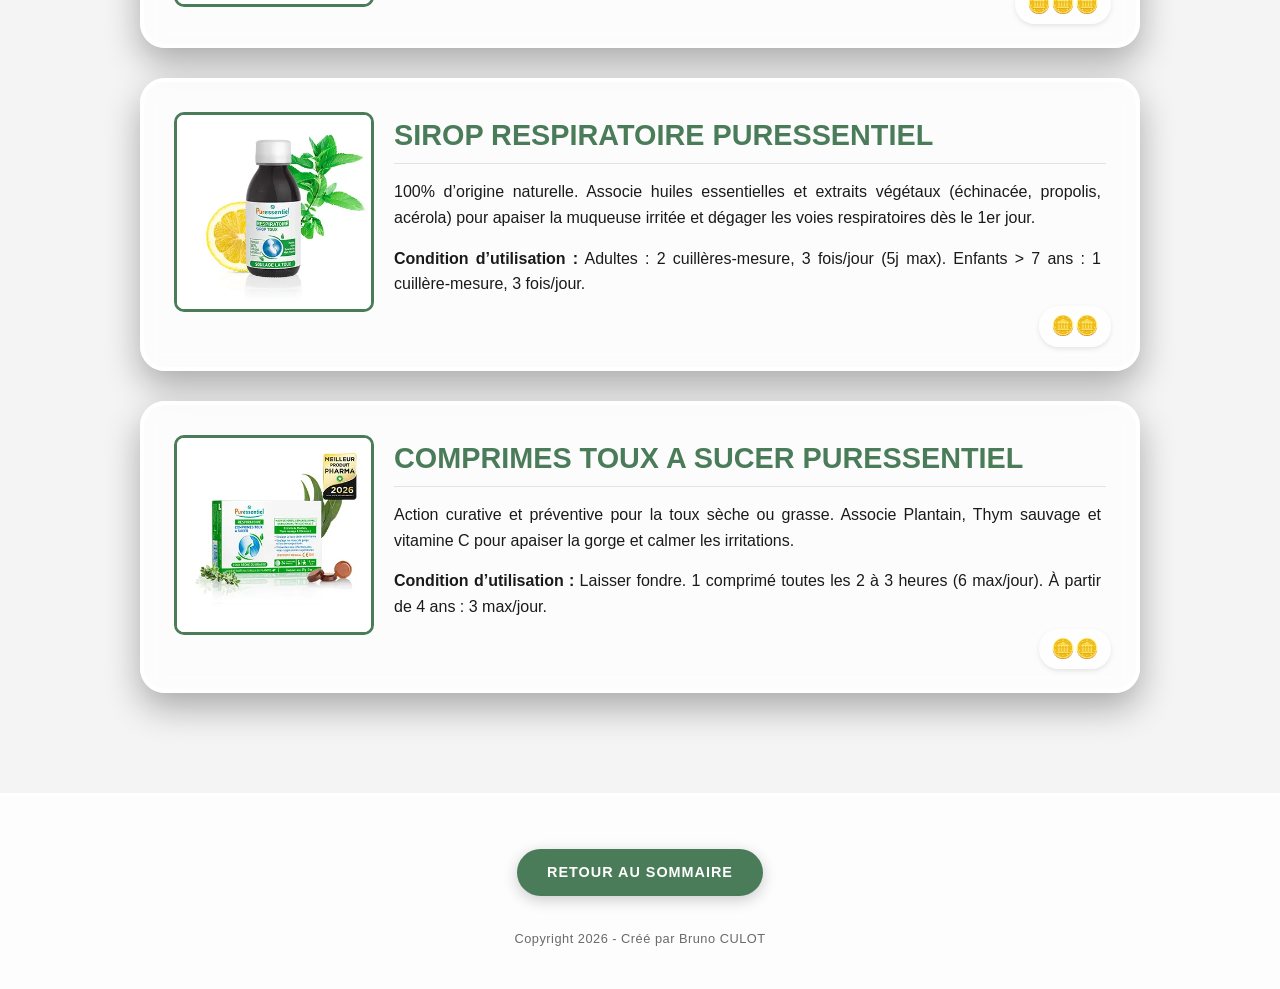
<file: pages/coeur.html>
<!DOCTYPE html>
<html lang="fr">
<head>
    <meta charset="UTF-8">
    <meta name="viewport" content="width=device-width, initial-scale=1.0">
    <title>Coups de Cœur - Les Conseils de Manon</title>
    <link rel="stylesheet" href="../css/style.css">
    <style>
        body {
            margin: 0;
            padding: 0;
            background-image: url('../assets/images/ccoeur.webp'); /* Fond Phyto par défaut */
            background-size: cover;
            background-position: center;
            background-attachment: fixed;
            background-repeat: no-repeat;
        }

        /* --- STYLE DES CARTES --- */
        .product-card, .intro-card {
            background-color: rgba(255, 255, 255, 0.75) !important;
            backdrop-filter: blur(10px); 
            -webkit-backdrop-filter: blur(10px);
            box-shadow: 0 15px 35px rgba(0,0,0,0.3) !important;
            color: #1a1a1a !important;
            border: 4px solid white !important;
            border-radius: 25px !important;
            padding: 30px;
            margin-bottom: 30px;
            text-align: justify; 
            hyphens: auto;
            line-height: 1.6;
        }

        .intro-card {
            font-size: 1.1rem;
        }

        .top-nav {
            background: rgba(74, 124, 89, 0.95) !important;
            box-shadow: 0 2px 10px rgba(0,0,0,0.2);
        }

        .libelle-text {
            text-align: justify;
            hyphens: auto;
            padding-right: 5px; 
        }
    </style>
    <link rel="icon" type="image/webp" href="../assets/images/site.webp">
</head>
<body>

    <nav class="top-nav">
        <a href="../index.html">Accueil</a>
        <a href="aroma.html">Aromathérapie</a>
        <a href="phyto.html">Phytothérapie</a>
        <a href="gemmo.html">Gemmothérapie</a>
        <a href="coeur.html" class="active">Coups de Cœur</a>
        <a href="micro.html">Micronutrition</a>
        <a href="veto.html">Vétérinaire</a>
        <a href="imc.html">I M C</a>
    </nav>

    <main id="product-list" class="container">
        <!-- BLOC INTRODUCTION (Texte du PDF) -->
        <div class="intro-card">
            <p>
                Préparatrice en pharmacie passionnée par la médecine naturelle, j’ai à cœur de vous partager mes recommandations les plus précieuses. Cette page regroupe mes produits coup de cœur, ceux que je conseille régulièrement à mes clients et que j’utilise moi-même pour leur efficacité et leur qualité. Chaque produit présenté ici a été soigneusement sélectionné pour ses bienfaits, sa composition naturelle et son respect de votre santé. 
            </p>
            <p style="margin-top: 15px;">
                Explorez cette sélection et découvrez des alliés pour votre bien-être, accompagnés de mes conseils pratiques pour une utilisation optimale. Prenez soin de vous, naturellement.
            </p>
        </div>

        <!-- Les produits seront injectés ici par le JS -->
    </main>

    <button id="scrollTop" title="Retour en haut">▲</button>

    <footer>
        <p><a href="../sommaire.html">Retour au Sommaire</a></p>
        <p>Copyright 2026 - Créé par Bruno CULOT</p>
    </footer>

    <script src="../json/coeur.js"></script> 
    <script src="../script/main.js"></script>
    <script>
        if (typeof dataCoeur !== 'undefined') {
            displayProducts(dataCoeur);
        } else {
            console.error("La variable dataCoeur n'est pas trouvée.");
        }
    </script>
</body>
</html>
</file>
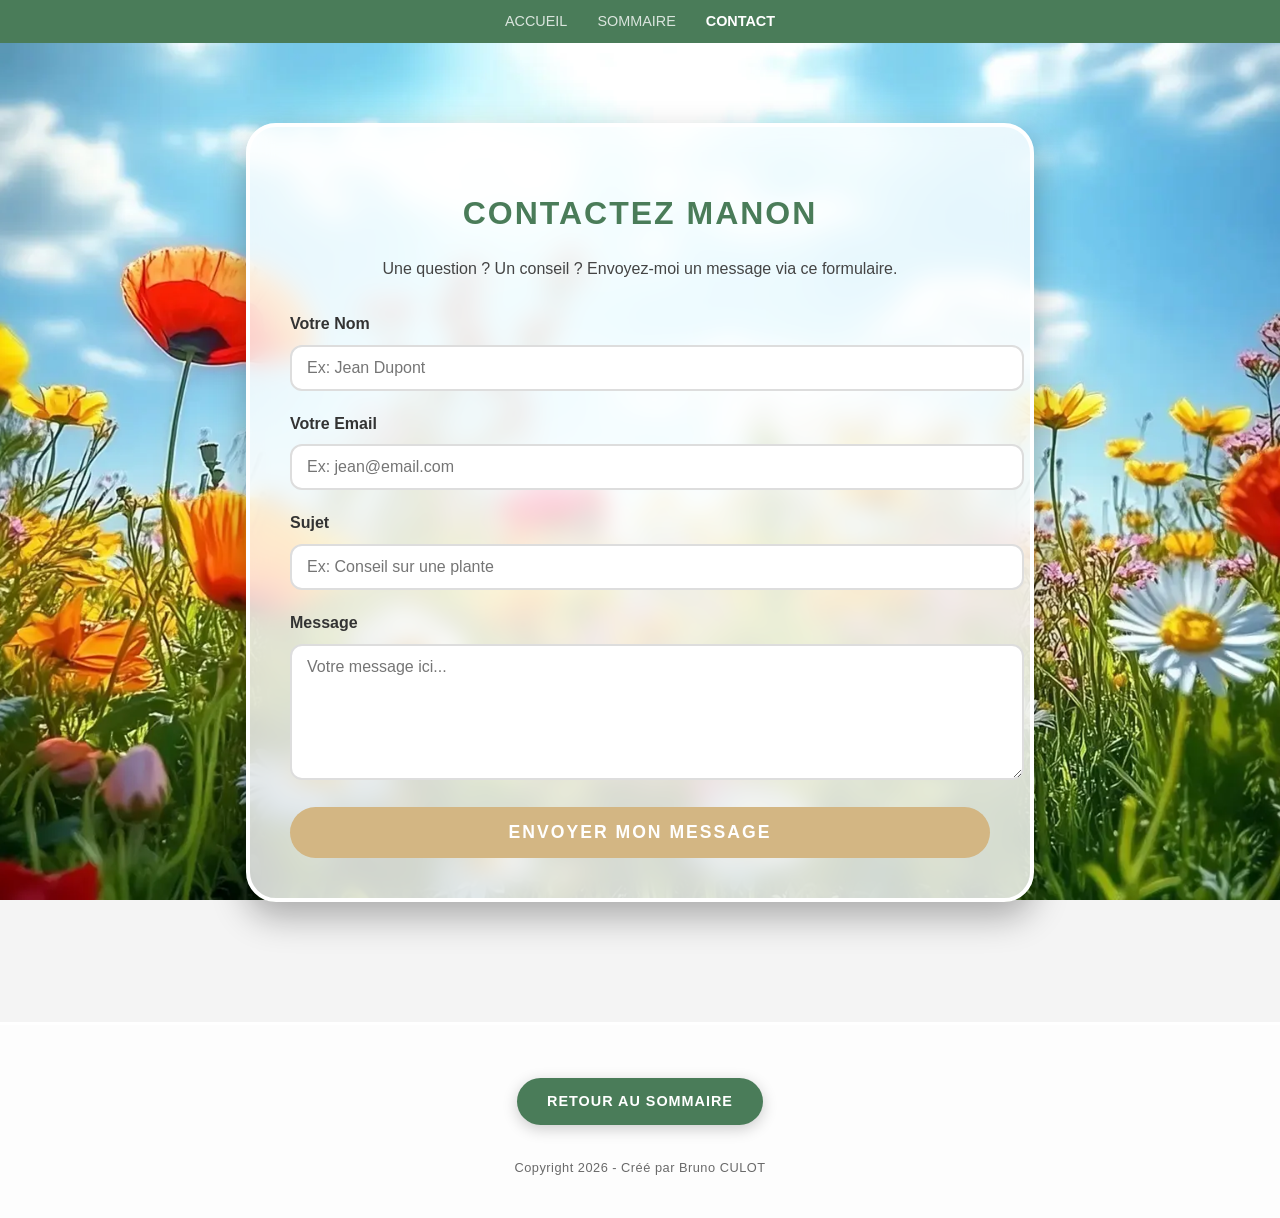
<file: pages/contact.html>
<!DOCTYPE html>
<html lang="fr">
<head>
    <meta charset="UTF-8">
    <meta name="viewport" content="width=device-width, initial-scale=1.0">
    <title>Contact - Les Conseils de Manon</title>
    <link rel="stylesheet" href="../css/style.css">
    <style>
        body {
            margin: 0;
            padding: 0;
            background-image: url('../assets/images/champ.webp');
            background-size: cover;
            background-position: center;
            background-attachment: fixed;
            background-repeat: no-repeat;
        }

        /* --- FORMULAIRE STYLE GLASSMORPHISM --- */
        .contact-container {
            max-width: 700px;
            margin: 50px auto;
            background-color: rgba(255, 255, 255, 0.8) !important;
            backdrop-filter: blur(12px);
            -webkit-backdrop-filter: blur(12px);
            border: 4px solid white;
            border-radius: 30px;
            padding: 40px;
            box-shadow: 0 15px 35px rgba(0,0,0,0.3);
        }

        .contact-container h1 {
            color: var(--main-green);
            text-align: center;
            margin-bottom: 10px;
            text-transform: uppercase;
            letter-spacing: 2px;
        }

        .contact-container p {
            text-align: center;
            color: #444;
            margin-bottom: 30px;
        }

        .form-group {
            margin-bottom: 20px;
        }

        .form-group label {
            display: block;
            margin-bottom: 8px;
            font-weight: bold;
            color: #333;
        }

        .form-group input, 
        .form-group textarea {
            width: 100%;
            padding: 12px 15px;
            border: 2px solid #ddd;
            border-radius: 12px;
            font-family: inherit;
            font-size: 1rem;
            outline: none;
            transition: 0.3s;
        }

        .form-group input:focus, 
        .form-group textarea:focus {
            border-color: var(--main-green);
            box-shadow: 0 0 10px rgba(74, 124, 89, 0.1);
        }

        .btn-submit {
            display: block;
            width: 100%;
            padding: 15px;
            background-color: #d3b683; /* Doré comme l'accueil */
            color: white;
            border: none;
            border-radius: 50px;
            font-size: 1.1rem;
            font-weight: bold;
            cursor: pointer;
            text-transform: uppercase;
            letter-spacing: 2px;
            transition: 0.3s;
            margin-top: 10px;
        }

        .btn-submit:hover {
            background-color: var(--main-green);
            transform: scale(1.02);
            box-shadow: 0 5px 15px rgba(0,0,0,0.2);
        }

        @media (max-width: 600px) {
            .contact-container {
                width: 95%;
                padding: 25px;
                margin: 20px auto;
            }
        }
    </style>
    <link rel="icon" type="image/webp" href="../assets/images/site.webp">
</head>
<body>

    <nav class="top-nav">
        <a href="../index.html">Accueil</a>
        <a href="../sommaire.html">Sommaire</a>
        <a href="contact.html" class="active">Contact</a>
    </nav>

    <main class="container">
        <div class="contact-container">
            <h1>Contactez Manon</h1>
            <p>Une question ? Un conseil ? Envoyez-moi un message via ce formulaire.</p>

            <!-- === REPÈRE : REMPLACE "TON_ID_ICI" PAR TON CODE FORMSPREE === -->
            <form action="https://formspree.io/f/mykqkzpw" method="POST">
                
                <div class="form-group">
                    <label for="name">Votre Nom</label>
                    <input type="text" name="name" id="name" placeholder="Ex: Jean Dupont" required>
                </div>

                <div class="form-group">
                    <label for="email">Votre Email</label>
                    <input type="email" name="_replyto" id="email" placeholder="Ex: jean@email.com" required>
                </div>

                <div class="form-group">
                    <label for="subject">Sujet</label>
                    <input type="text" name="subject" id="subject" placeholder="Ex: Conseil sur une plante" required>
                </div>

                <div class="form-group">
                    <label for="message">Message</label>
                    <textarea name="message" id="message" rows="6" placeholder="Votre message ici..." required></textarea>
                </div>

                <button type="submit" class="btn-submit">Envoyer mon message</button>

            </form>
        </div>
    </main>

    <footer>
        <p><a href="../sommaire.html">Retour au Sommaire</a></p>
        <p>Copyright 2026 - Créé par Bruno CULOT</p>
    </footer>

    <script src="../script/main.js"></script>
</body>
</html>
</file>
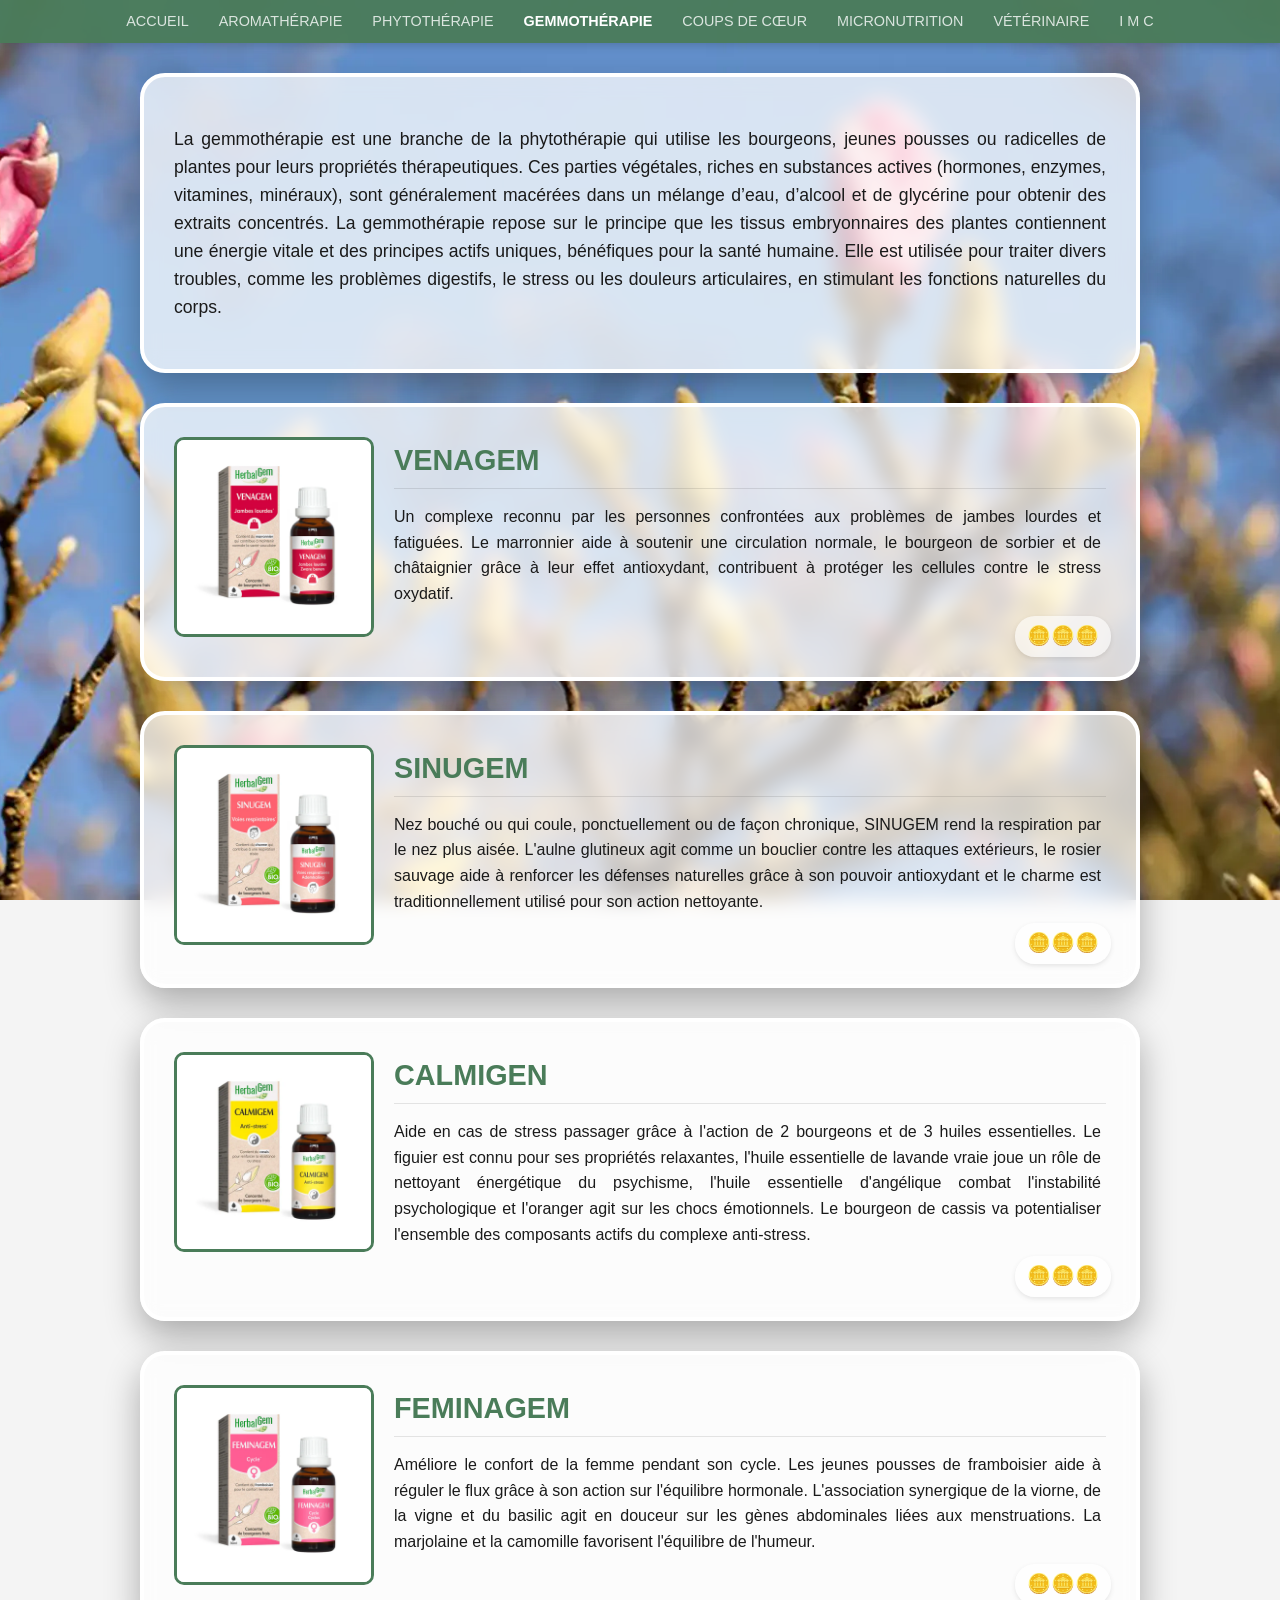
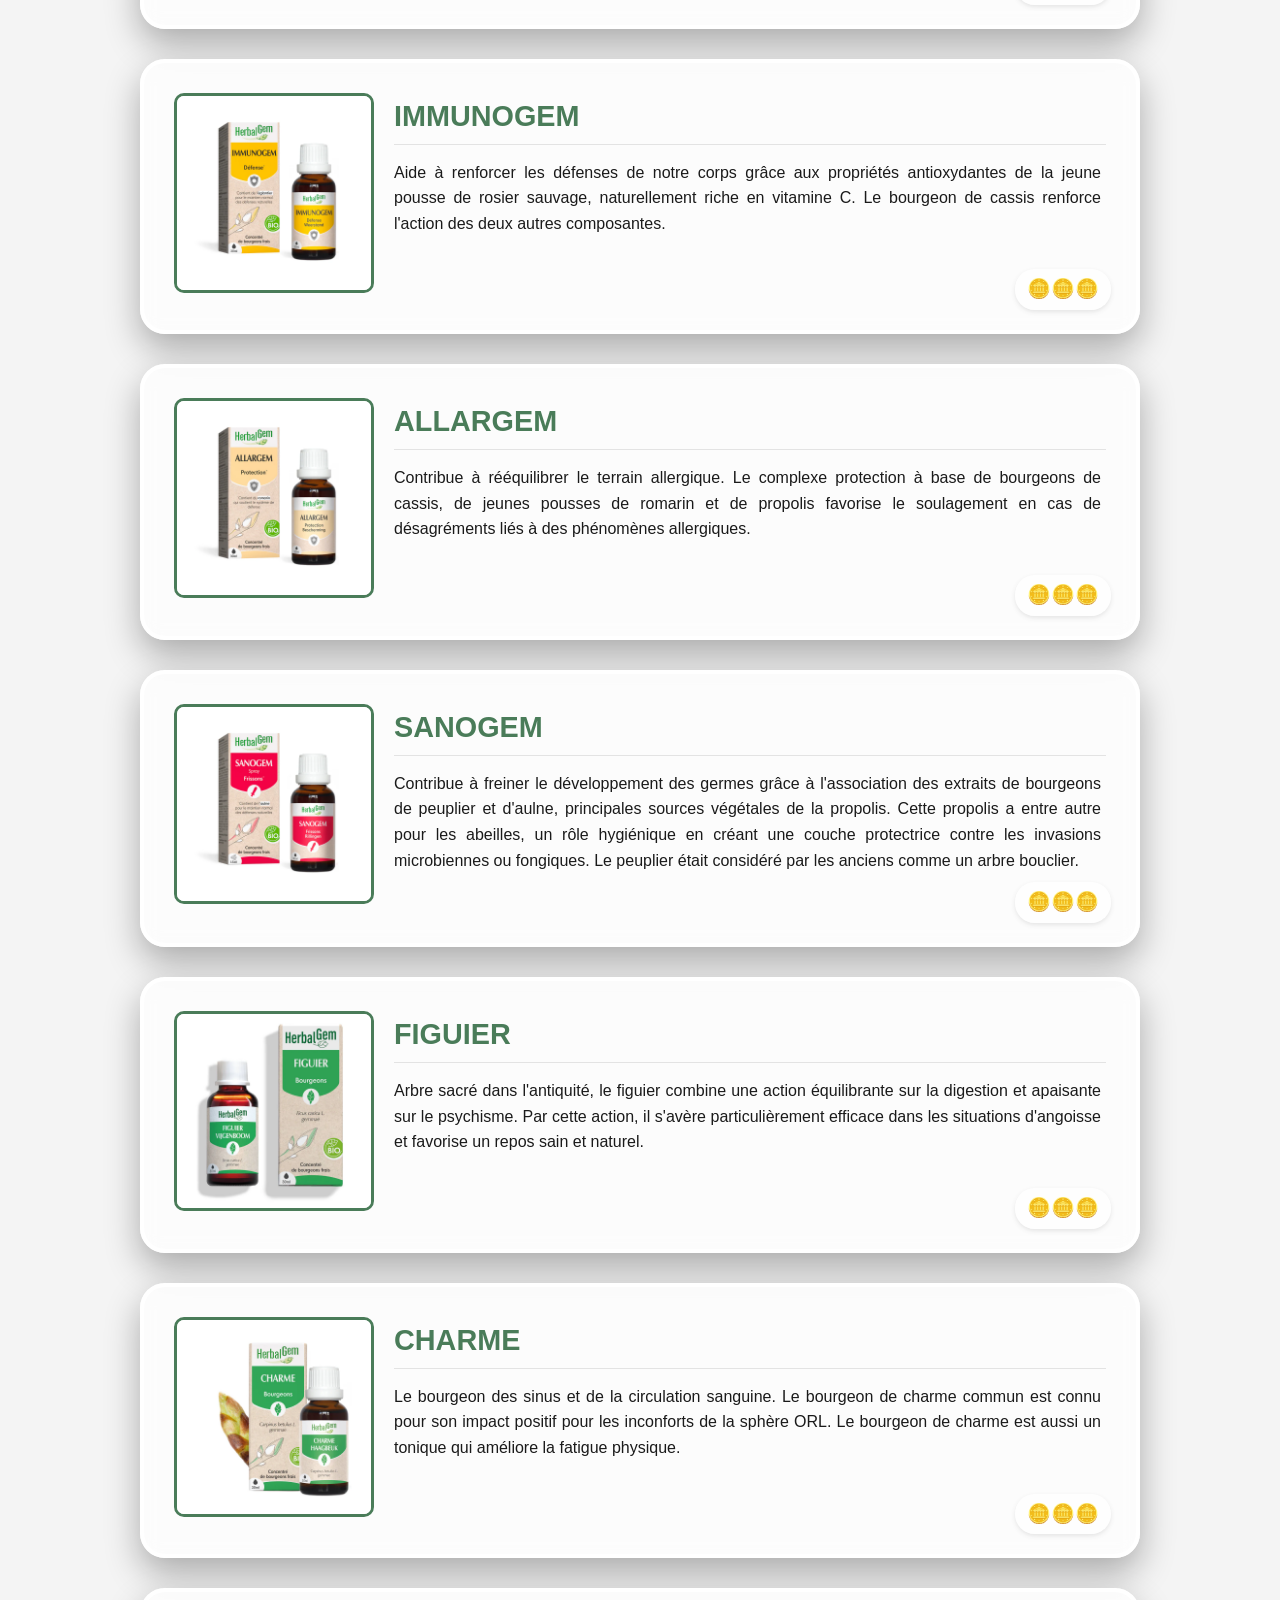
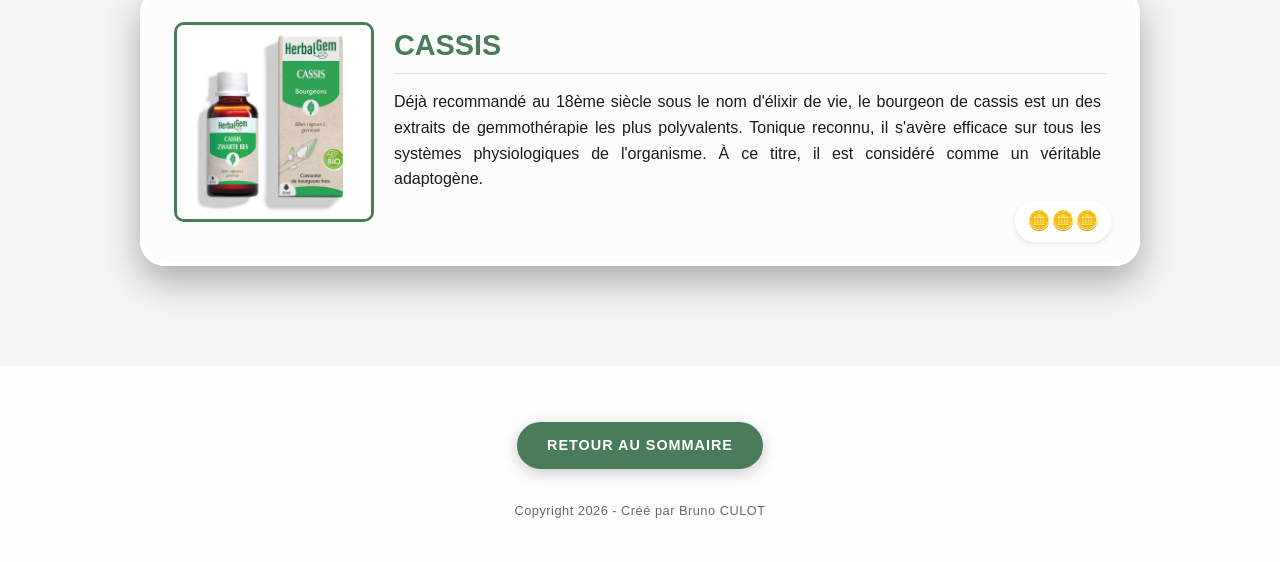
<file: pages/gemmo.html>
<!DOCTYPE html>
<html lang="fr">
<head>
    <meta charset="UTF-8">
    <meta name="viewport" content="width=device-width, initial-scale=1.0">
    <title>Gemmothérapie - Les Conseils de Manon</title>
    <link rel="stylesheet" href="../css/style.css">
    <style>
        body {
            margin: 0;
            padding: 0;
            /* Utilisation temporaire du fond Phyto comme demandé */
            background-image: url('../assets/images/bourgeons.webp');
            background-size: cover;
            background-position: center;
            background-attachment: fixed;
            background-repeat: no-repeat;
        }

        /* --- STYLE DES CARTES (COHÉRENCE SITE) --- */
        .product-card, .intro-card {
            background-color: rgba(255, 255, 255, 0.75) !important;
            backdrop-filter: blur(10px); 
            -webkit-backdrop-filter: blur(10px);
            box-shadow: 0 15px 35px rgba(0,0,0,0.3) !important;
            color: #1a1a1a !important;
            border: 4px solid white !important;
            border-radius: 25px !important;
            padding: 30px;
            margin-bottom: 30px;
            text-align: justify; 
            hyphens: auto;
            line-height: 1.6;
        }

        .intro-card {
            font-size: 1.1rem;
        }

        .top-nav {
            background: rgba(74, 124, 89, 0.95) !important;
            box-shadow: 0 2px 10px rgba(0,0,0,0.2);
        }

        .libelle-text {
            text-align: justify;
            hyphens: auto;
            padding-right: 5px; 
        }
    </style>
    <link rel="icon" type="image/webp" href="../assets/images/site.webp">
</head>
<body>

    <nav class="top-nav">
        <a href="../index.html">Accueil</a>
        <a href="aroma.html">Aromathérapie</a>
        <a href="phyto.html">Phytothérapie</a>
        <a href="gemmo.html" class="active">Gemmothérapie</a>
        <a href="coeur.html">Coups de Cœur</a>
        <a href="micro.html">Micronutrition</a>
        <a href="veto.html">Vétérinaire</a>
        <a href="imc.html">I M C</a>
    </nav>

    <main id="product-list" class="container">
        <!-- BLOC INTRODUCTION GEMMOTHÉRAPIE (Extrait du PDF) -->
        <div class="intro-card">
            <p>
                La gemmothérapie est une branche de la phytothérapie qui utilise les bourgeons, jeunes pousses ou radicelles de plantes pour leurs propriétés thérapeutiques. Ces parties végétales, riches en substances actives (hormones, enzymes, vitamines, minéraux), sont généralement macérées dans un mélange d’eau, d’alcool et de glycérine pour obtenir des extraits concentrés. La gemmothérapie repose sur le principe que les tissus embryonnaires des plantes contiennent une énergie vitale et des principes actifs uniques, bénéfiques pour la santé humaine. Elle est utilisée pour traiter divers troubles, comme les problèmes digestifs, le stress ou les douleurs articulaires, en stimulant les fonctions naturelles du corps.
            </p>            
        </div>

        <!-- Les produits seront injectés ici par le JS -->
    </main>

    <button id="scrollTop" title="Retour en haut">▲</button>

    <footer>
        <p><a href="../sommaire.html">Retour au Sommaire</a></p>
        <p>Copyright 2026 - Créé par Bruno CULOT</p>
    </footer>

    <!-- SCRIPTS -->
    <script src="../json/gemmo.js"></script> 
    <script src="../script/main.js"></script>
    <script>
        if (typeof dataGemmo !== 'undefined') {
            displayProducts(dataGemmo);
        } else {
            console.error("La variable dataGemmo n'est pas trouvée. Vérifiez le fichier gemmo.js");
        }
    </script>
</body>
</html>
</file>
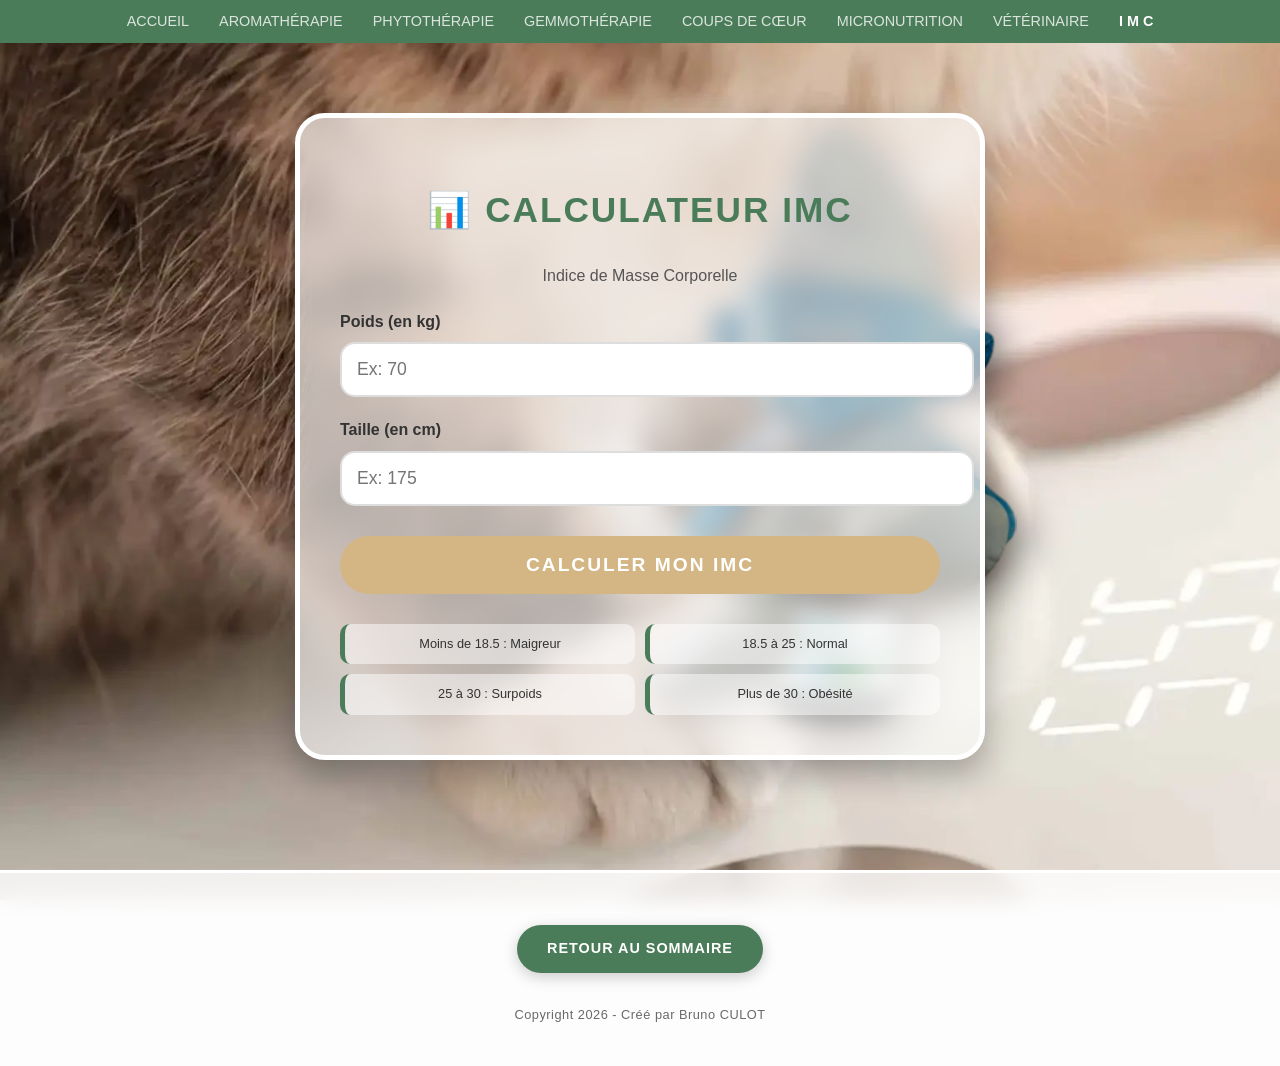
<file: pages/imc.html>
<!DOCTYPE html>
<html lang="fr">
<head>
    <meta charset="UTF-8">
    <meta name="viewport" content="width=device-width, initial-scale=1.0">
    <title>Calculatrice IMC - Les Conseils de Manon</title>
    <link rel="stylesheet" href="../css/style.css">
    <style>
        /* FOND DÉDIÉ A CETTE PAGE */
        body {
            margin: 0;
            padding: 0;
            background-image: url('../assets/images/imc.webp');
            background-size: cover;
            background-position: center;
            background-attachment: fixed;
            background-repeat: no-repeat;
            overflow-x: hidden; /* Évite le scroll horizontal à cause de l'image flottante */
        }

        /* --- DÉCO FLOTTANTE --- */
        #floating-image {
            position: fixed;
            top: 0; left: 0;
            z-index: 1; /* Derrière le formulaire */
            pointer-events: none;
            width: 380px;
            height: auto;
            filter: drop-shadow(10px 10px 20px rgba(0,0,0,0.5)) brightness(0.9);
        }

        /* CONTAINER TYPE "GLASSMORPHISM" */
        .imc-container {
            position: relative;
            z-index: 10; /* Devant l'image flottante */
            max-width: 600px;
            margin: 40px auto;
            background-color: rgba(255, 255, 255, 0.60) !important;
            backdrop-filter: blur(12px);
            -webkit-backdrop-filter: blur(12px);
            border-radius: 30px;
            padding: 40px;
            border: 5px solid white;
            box-shadow: 0 15px 35px rgba(0,0,0,0.3);
            text-align: center;
        }

        h1 {
            color: var(--main-green);
            margin-bottom: 25px;
            font-size: 2.2rem;
            text-transform: uppercase;
            letter-spacing: 2px;
        }

        .form-group {
            margin-bottom: 20px;
            text-align: left;
        }

        label {
            display: block;
            margin-bottom: 8px;
            color: #333;
            font-weight: bold;
        }

        input {
            width: 100%;
            padding: 15px;
            border: 2px solid #ddd;
            border-radius: 15px;
            font-size: 1.1rem;
            transition: 0.3s;
            outline: none;
        }

        input:focus {
            border-color: var(--main-green);
            box-shadow: 0 0 10px rgba(74, 124, 89, 0.2);
        }

        .btn-calculate {
            width: 100%;
            padding: 18px;
            background-color: #d3b683;
            color: white;
            border: none;
            border-radius: 50px;
            font-size: 1.2rem;
            font-weight: bold;
            cursor: pointer;
            text-transform: uppercase;
            letter-spacing: 2px;
            transition: 0.3s;
            margin-top: 10px;
        }

        .btn-calculate:hover {
            background-color: var(--main-green);
            transform: scale(1.02);
        }

        .result {
            margin-top: 30px;
            padding: 25px;
            border-radius: 20px;
            display: none;
            animation: fadeIn 0.5s ease;
        }

        @keyframes fadeIn { from { opacity: 0; transform: translateY(10px); } to { opacity: 1; transform: translateY(0); } }

        .imc-value {
            font-size: 3rem;
            font-weight: bold;
            margin: 10px 0;
        }

        .underweight { background-color: #74b9ff; color: white; }
        .normal { background-color: #4a7c59; color: white; }
        .overweight { background-color: #fdcb6e; color: #222; }
        .obese { background-color: #e17055; color: white; }

        .info-grid {
            display: grid;
            grid-template-columns: 1fr 1fr;
            gap: 10px;
            margin-top: 30px;
            font-size: 0.8rem;
        }

        .info-item {
            background: rgba(255,255,255,0.5);
            padding: 10px;
            border-radius: 10px;
            border-left: 5px solid var(--main-green);
        }

        /* --- ADAPTATION SMARTPHONE --- */
        @media (max-width: 768px) {
            #floating-image { width: 150px; }
            
            .imc-container {
                width: 95%;
                margin: 15px auto;
                padding: 20px;
            }

            h1 { font-size: 1.6rem; }
            .info-grid { grid-template-columns: 1fr; }
            .imc-value { font-size: 2.2rem; }
        }
    </style>
    <link rel="icon" type="image/webp" href="../assets/images/site.webp">
</head>
<body>

    <!-- Image flottante -->
    <img src="../assets/images/bleu.png" id="floating-image" alt="Déco">

    <nav class="top-nav">
        <a href="../index.html">Accueil</a>
        <a href="aroma.html">Aromathérapie</a>
        <a href="phyto.html">Phytothérapie</a>
        <a href="gemmo.html">Gemmothérapie</a>
        <a href="coeur.html">Coups de Cœur</a>
        <a href="micro.html">Micronutrition</a>
        <a href="veto.html">Vétérinaire</a>
        <a href="imc.html" class="active">I M C</a>
    </nav>

    <main class="container">
        <div class="imc-container">
            <h1>📊 Calculateur IMC</h1>
            <p style="margin-bottom: 20px; color: #555;">Indice de Masse Corporelle</p>

            <form id="imcForm">
                <div class="form-group">
                    <label for="weight">Poids (en kg)</label>
                    <input type="number" id="weight" step="0.1" placeholder="Ex: 70" required>
                </div>
                
                <div class="form-group">
                    <label for="height">Taille (en cm)</label>
                    <input type="number" id="height" placeholder="Ex: 175" required>
                </div>
                
                <button type="submit" class="btn-calculate">Calculer mon IMC</button>
            </form>

            <div id="result" class="result">
                <h3>Votre résultat :</h3>
                <div class="imc-value" id="imcValue"></div>
                <div id="imcCategory" style="font-weight: bold; font-size: 1.2rem; margin-bottom: 10px;"></div>
                <p id="imcAdvice" style="font-size: 0.9rem;"></p>
            </div>

            <div class="info-grid">
                <div class="info-item">Moins de 18.5 : Maigreur</div>
                <div class="info-item">18.5 à 25 : Normal</div>
                <div class="info-item">25 à 30 : Surpoids</div>
                <div class="info-item">Plus de 30 : Obésité</div>
            </div>
        </div>
    </main>

    <button id="scrollTop" title="Retour en haut">▲</button>

    <footer>
        <p><a href="../sommaire.html">Retour au Sommaire</a></p>
        <p>Copyright 2026 - Créé par Bruno CULOT</p>
    </footer>

    <script src="../script/main.js"></script>
    <script>
        // --- CALCUL IMC ---
        const form = document.getElementById('imcForm');
        const resultDiv = document.getElementById('result');

        form.addEventListener('submit', function(e) {
            e.preventDefault();
            const weight = parseFloat(document.getElementById('weight').value);
            const height = parseFloat(document.getElementById('height').value) / 100;
            if (weight > 0 && height > 0) {
                const imc = weight / (height * height);
                displayImcResult(imc);
            }
        });

        function displayImcResult(imc) {
            const roundedImc = Math.round(imc * 10) / 10;
            const imcValue = document.getElementById('imcValue');
            const imcCategory = document.getElementById('imcCategory');
            const imcAdvice = document.getElementById('imcAdvice');
            imcValue.textContent = roundedImc;
            resultDiv.style.display = 'block';
            resultDiv.className = 'result'; 
            if (imc < 18.5) {
                imcCategory.textContent = "Insuffisance pondérale";
                imcAdvice.textContent = "Un apport nutritionnel plus important pourrait être nécessaire.";
                resultDiv.classList.add('underweight');
            } else if (imc < 25) {
                imcCategory.textContent = "Poids normal";
                imcAdvice.textContent = "Bravo, vous avez un équilibre corporel optimal !";
                resultDiv.classList.add('normal');
            } else if (imc < 30) {
                imcCategory.textContent = "Surpoids";
                imcAdvice.textContent = "Surveillez votre alimentation et pratiquez une activité physique.";
                resultDiv.classList.add('overweight');
            } else {
                imcCategory.textContent = "Obésité";
                imcAdvice.textContent = "Consultez un professionnel pour un accompagnement adapté.";
                resultDiv.classList.add('obese');
            }
        }

        // --- MOUVEMENT IMAGE FLOTTANTE ---
        (function() {
            const img = document.getElementById('floating-image');
            let speedX = 1.1; let speedY = 0.8;
            let posX, posY;

            function initPosition() {
                posX = Math.random() * (window.innerWidth - img.offsetWidth);
                posY = Math.random() * (window.innerHeight - img.offsetHeight);
            }

            function moveImage() {
                const winWidth = window.innerWidth;
                const winHeight = window.innerHeight;
                posX += speedX; posY += speedY;
                if (posX + img.offsetWidth >= winWidth || posX <= 0) speedX *= -1;
                if (posY + img.offsetHeight >= winHeight || posY <= 0) speedY *= -1;
                img.style.transform = `translate3d(${posX}px, ${posY}px, 0)`;
                requestAnimationFrame(moveImage);
            }

            window.addEventListener('load', () => {
                initPosition();
                requestAnimationFrame(moveImage);
            });
        })();
    </script>
</body>
</html>
</file>
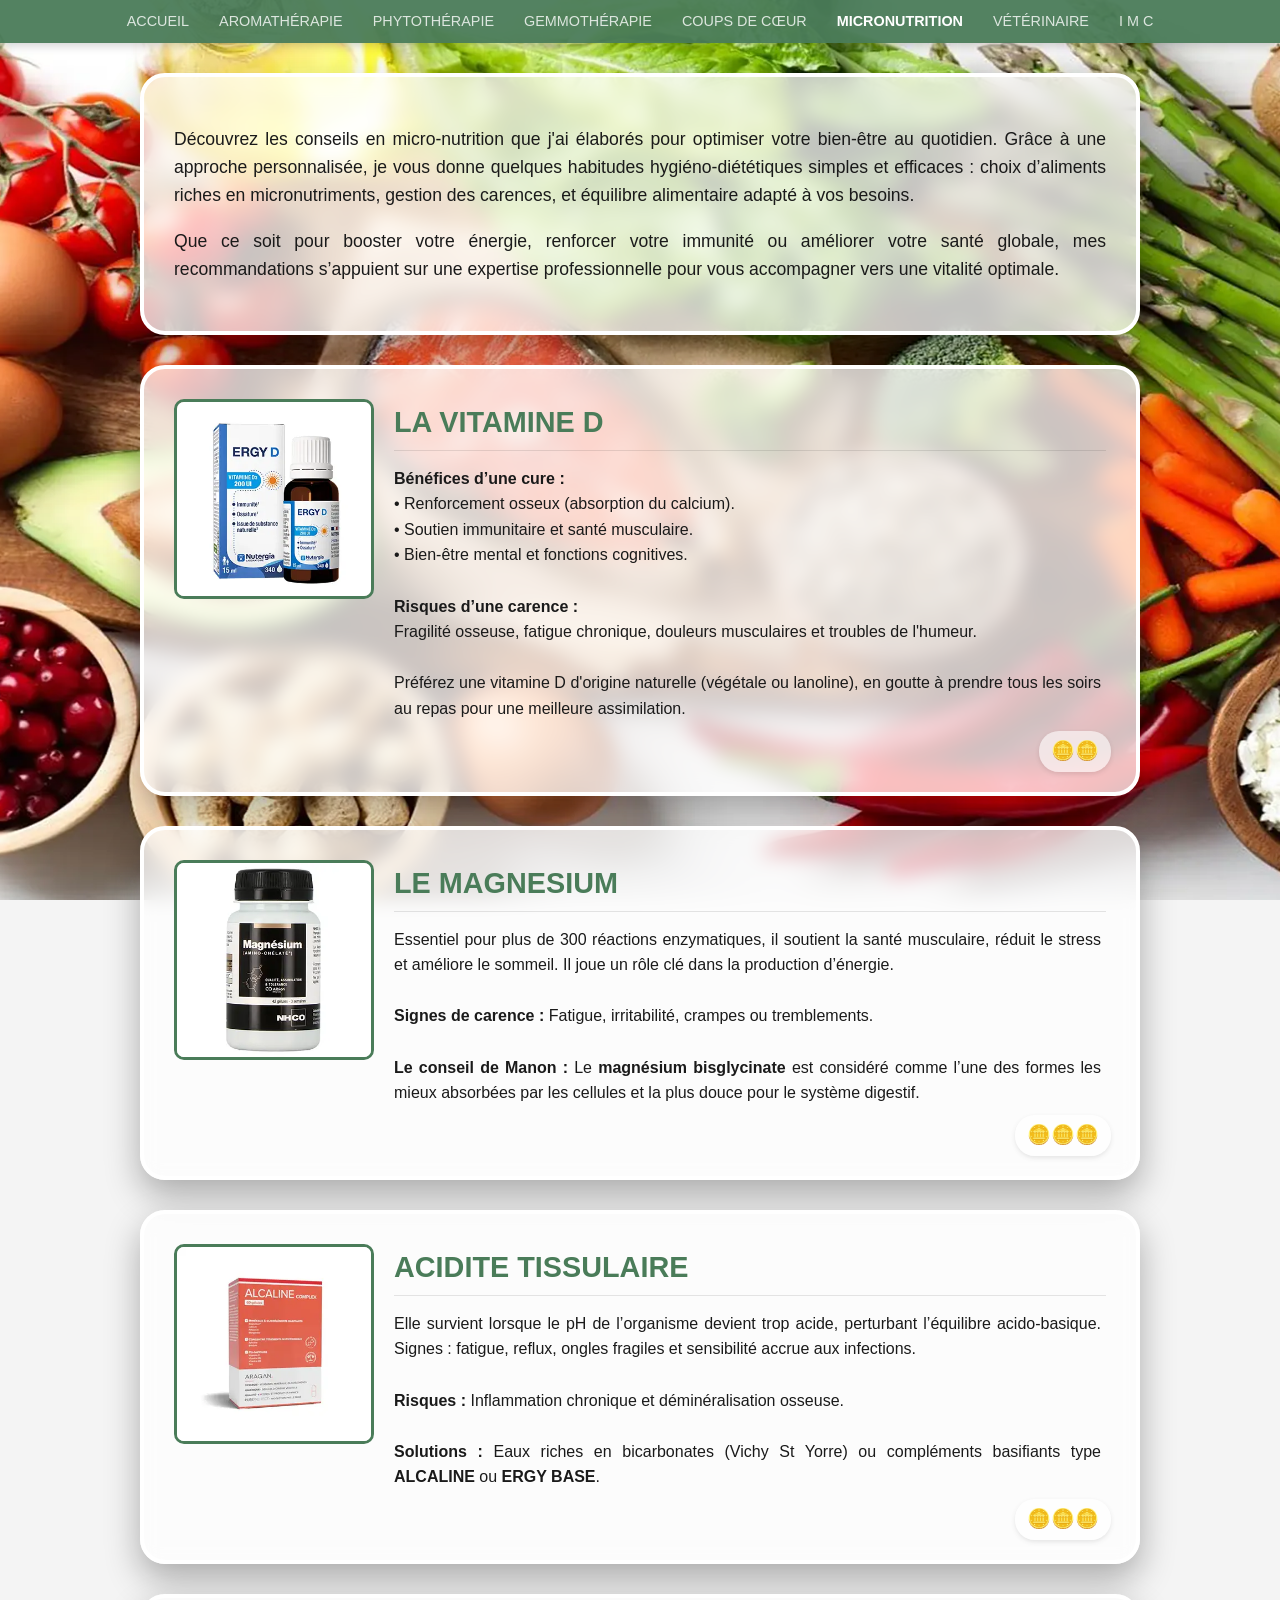
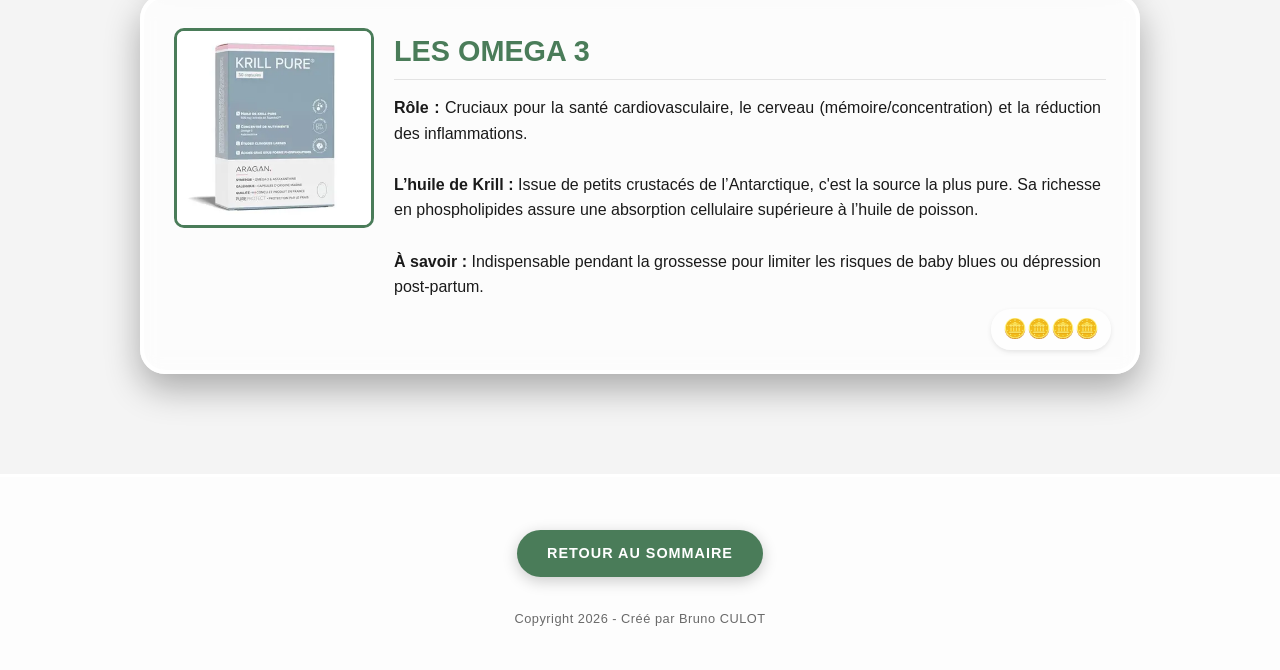
<file: pages/micro.html>
<!DOCTYPE html>
<html lang="fr">
<head>
    <meta charset="UTF-8">
    <meta name="viewport" content="width=device-width, initial-scale=1.0">
    <title>Micronutrition - Les Conseils de Manon</title>
    <link rel="stylesheet" href="../css/style.css">
    <style>
        body {
            margin: 0;
            padding: 0;
            background-image: url('../assets/images/micronut.webp');
            background-size: cover;
            background-position: center;
            background-attachment: fixed;
            background-repeat: no-repeat;
        }

        /* --- STYLE GLASSMORPHISM --- */
        .product-card, .intro-card {
            background-color: rgba(255, 255, 255, 0.75) !important;
            backdrop-filter: blur(10px); 
            -webkit-backdrop-filter: blur(10px);
            box-shadow: 0 15px 35px rgba(0,0,0,0.3) !important;
            color: #1a1a1a !important;
            border: 4px solid white !important;
            border-radius: 25px !important;
            padding: 30px;
            margin-bottom: 30px;
            text-align: justify; 
            hyphens: auto;
            line-height: 1.6;
        }

        .intro-card {
            font-size: 1.1rem;
        }

        .top-nav {
            background: rgba(74, 124, 89, 0.95) !important;
            box-shadow: 0 2px 10px rgba(0,0,0,0.2);
        }

        .libelle-text {
            text-align: justify;
            hyphens: auto;
            padding-right: 5px; 
        }
    </style>
    <link rel="icon" type="image/webp" href="../assets/images/site.webp">
</head>
<body>

    <nav class="top-nav">
        <a href="../index.html">Accueil</a>
        <a href="aroma.html">Aromathérapie</a>
        <a href="phyto.html">Phytothérapie</a>
        <a href="gemmo.html">Gemmothérapie</a>
        <a href="coeur.html">Coups de Cœur</a>
        <a href="micro.html" class="active">Micronutrition</a>
        <a href="veto.html">Vétérinaire</a>
        <a href="imc.html">I M C</a>
    </nav>

    <main id="product-list" class="container">
        <!-- BLOC INTRODUCTION MICRONUTRITION -->
        <div class="intro-card">
            <p>
                Découvrez les conseils en micro-nutrition que j'ai élaborés pour optimiser votre bien-être au quotidien. Grâce à une approche personnalisée, je vous donne quelques habitudes hygiéno-diététiques simples et efficaces : choix d’aliments riches en micronutriments, gestion des carences, et équilibre alimentaire adapté à vos besoins.
            </p>
            <p style="margin-top: 15px;">
                Que ce soit pour booster votre énergie, renforcer votre immunité ou améliorer votre santé globale, mes recommandations s’appuient sur une expertise professionnelle pour vous accompagner vers une vitalité optimale.
            </p>
        </div>

        <!-- Les produits seront injectés ici par le JS -->
    </main>

    <button id="scrollTop" title="Retour en haut">▲</button>

    <footer>
        <p><a href="../sommaire.html">Retour au Sommaire</a></p>
        <p>Copyright 2026 - Créé par Bruno CULOT</p>
    </footer>

    <!-- SCRIPTS -->
    <script src="../json/micro.js"></script> 
    <script src="../script/main.js"></script>
    <script>
        if (typeof dataMicro !== 'undefined') {
            displayProducts(dataMicro);
        } else {
            console.error("La variable dataMicro n'est pas trouvée. Vérifiez le fichier micro.js");
        }
    </script>
</body>
</html>
</file>
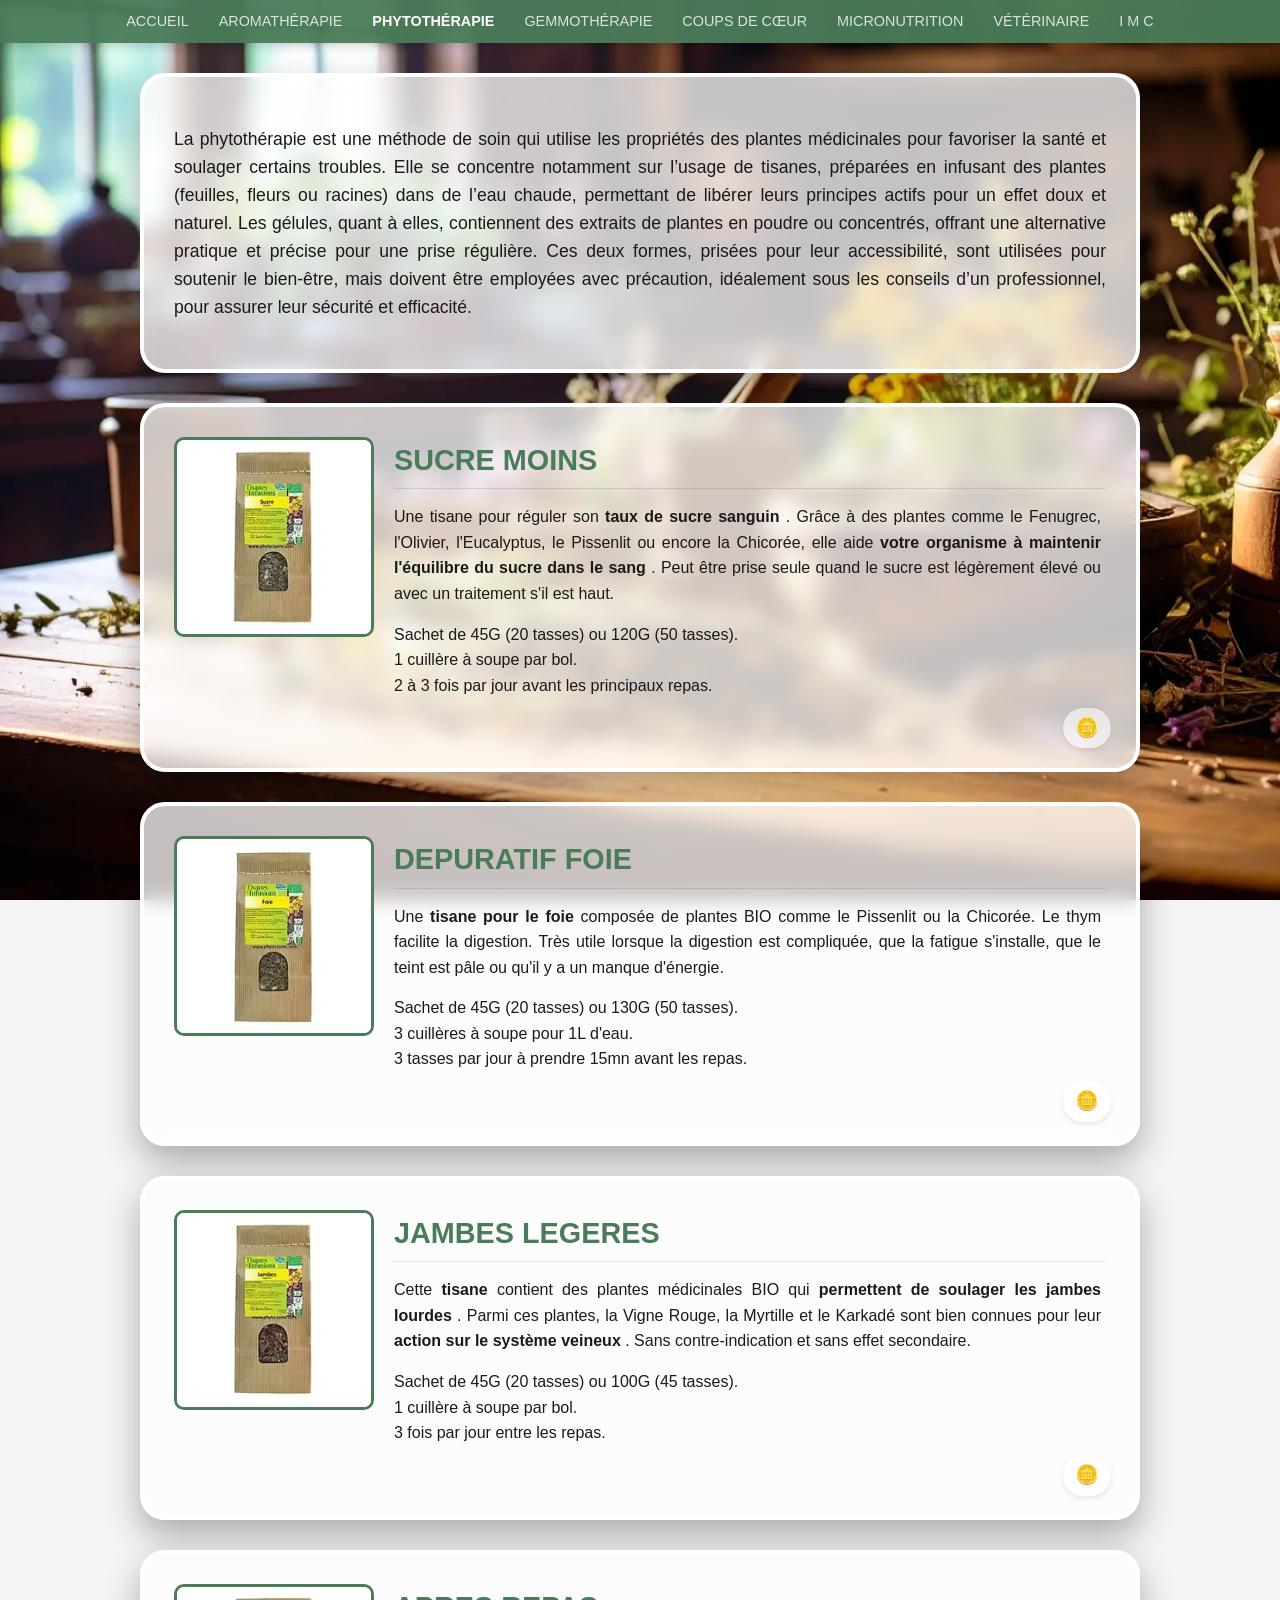
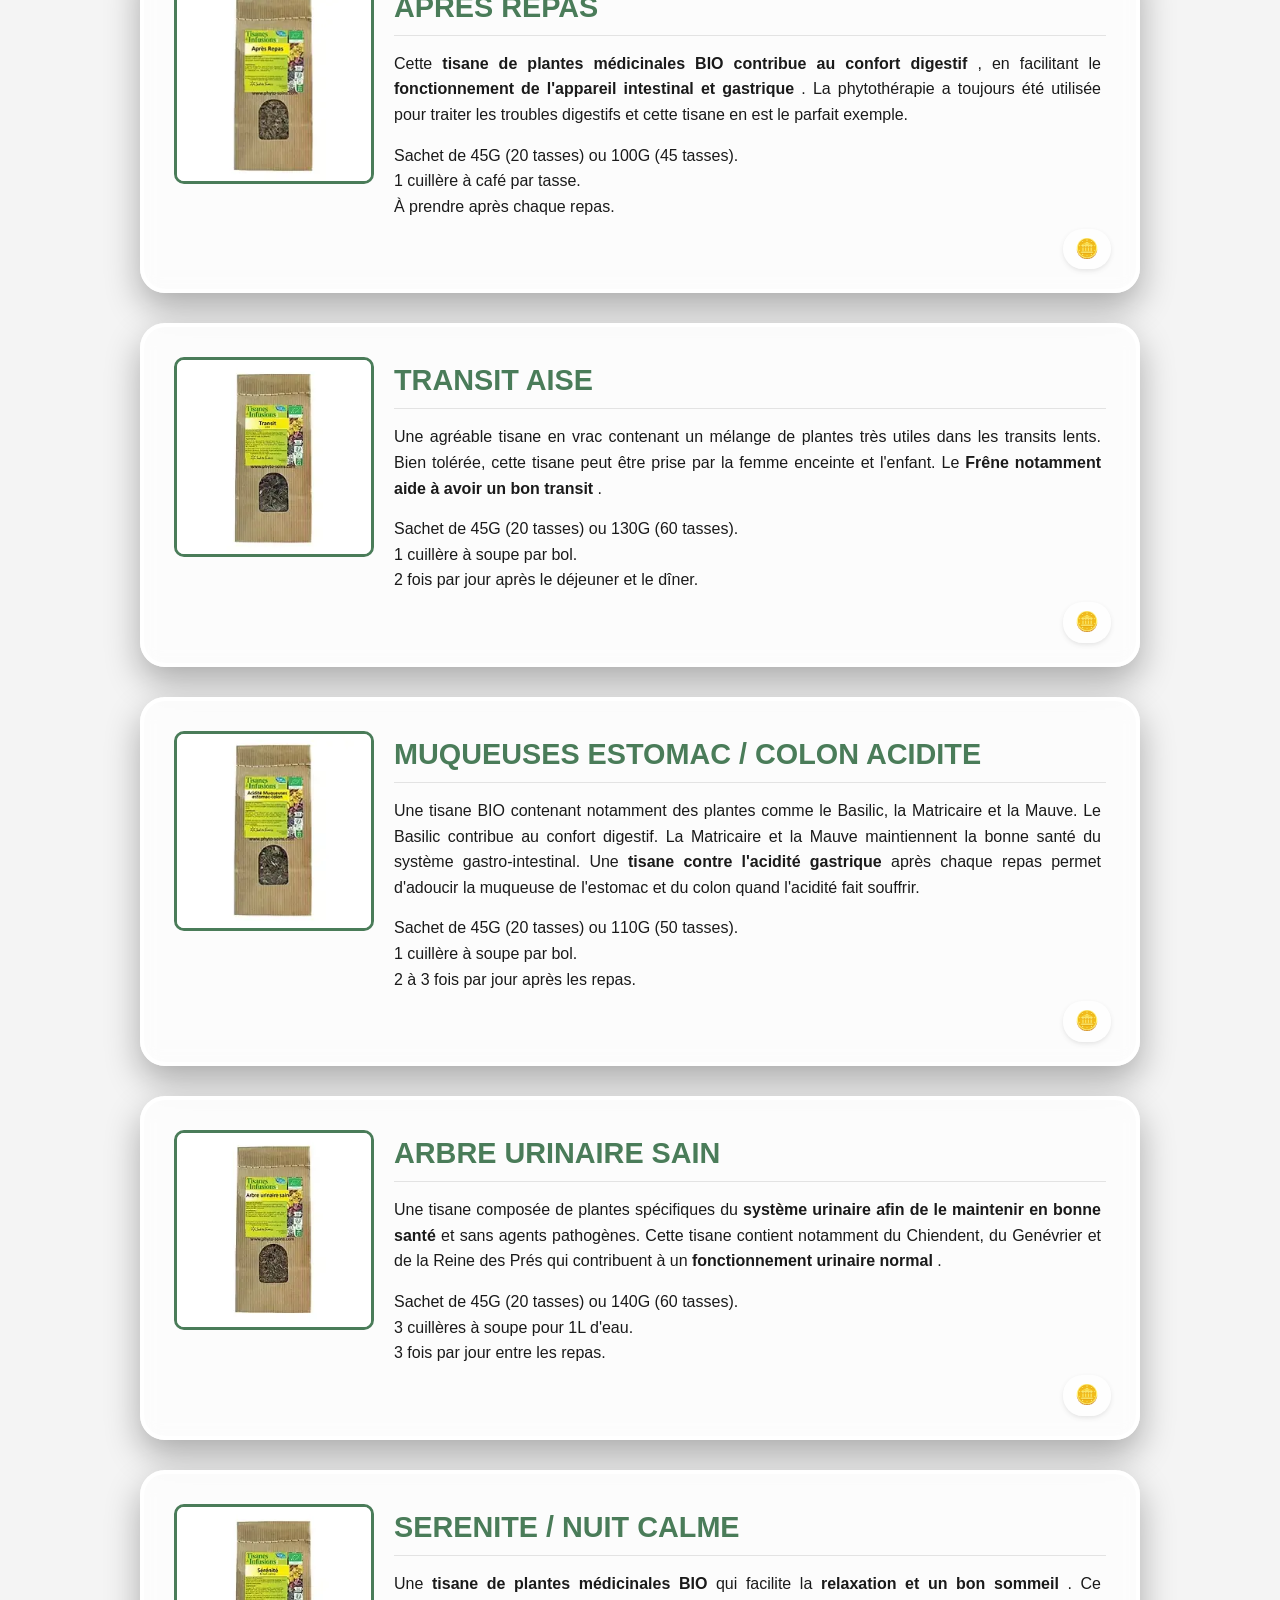
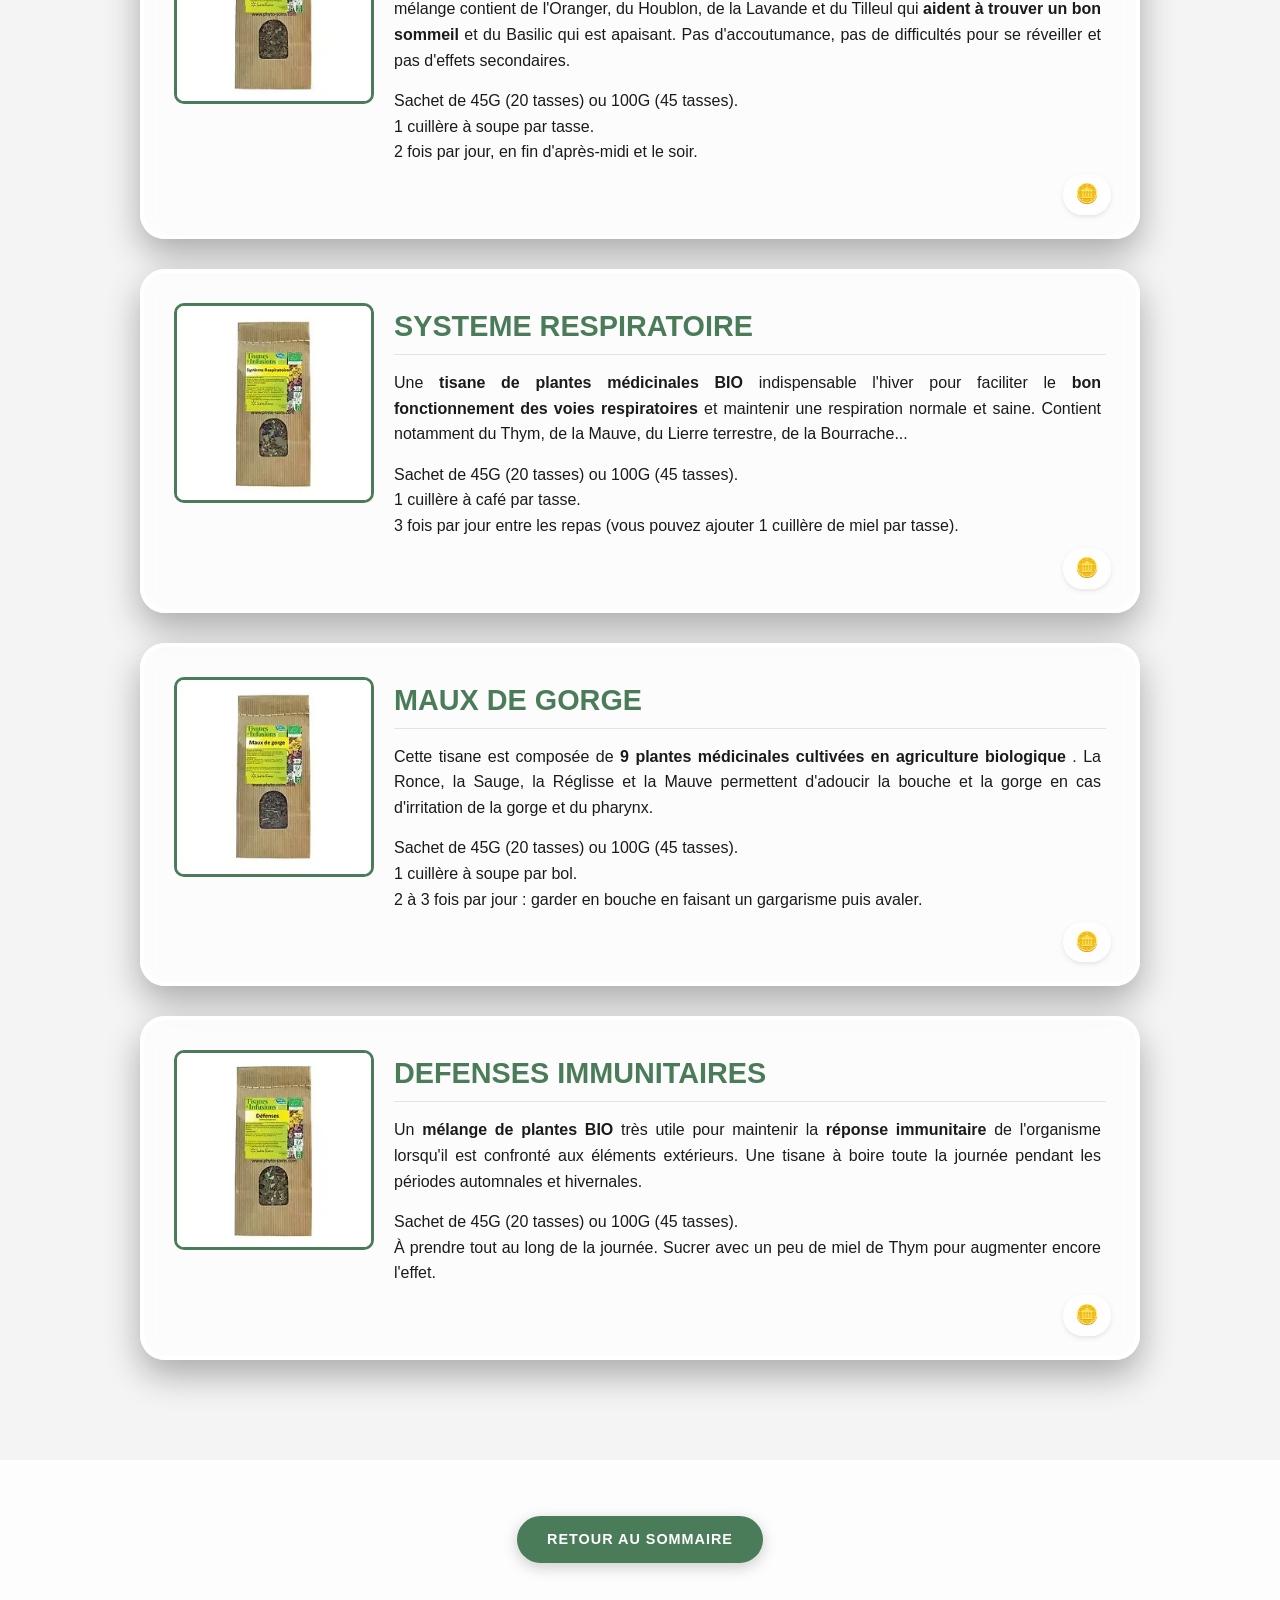
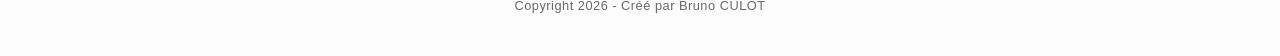
<file: pages/phyto.html>
<!DOCTYPE html>
<html lang="fr">
<head>
    <meta charset="UTF-8">
    <meta name="viewport" content="width=device-width, initial-scale=1.0">
    <title>Phytothérapie - Les Conseils de Manon</title>
    <link rel="stylesheet" href="../css/style.css">
    <style>
        body {
            margin: 0;
            padding: 0;
            /* Pense à placer une image nommée phyto.webp dans ton dossier images */
            background-image: url('../assets/images/phyto_page.webp');
            background-size: cover;
            background-position: center;
            background-attachment: fixed;
            background-repeat: no-repeat;
        }

        /* --- STYLE DES CARTES (COHÉRENCE SITE) --- */
        .product-card, .intro-card {
            background-color: rgba(255, 255, 255, 0.75) !important;
            backdrop-filter: blur(10px); 
            -webkit-backdrop-filter: blur(10px);
            box-shadow: 0 15px 35px rgba(0,0,0,0.3) !important;
            color: #1a1a1a !important;
            border: 4px solid white !important;
            border-radius: 25px !important;
            padding: 30px;
            margin-bottom: 30px;
            text-align: justify; 
            hyphens: auto;
            line-height: 1.6;
        }

        .intro-card {
            font-size: 1.1rem;
        }

        /* Menu en haut */
        .top-nav {
            background: rgba(74, 124, 89, 0.95) !important;
            box-shadow: 0 2px 10px rgba(0,0,0,0.2);
        }

        /* Justification pour les descriptions de produits */
        .libelle-text {
            text-align: justify;
            hyphens: auto;
            padding-right: 5px; 
        }
    </style>
    <link rel="icon" type="image/webp" href="../assets/images/site.webp">
</head>
<body>

    <nav class="top-nav">
        <a href="../index.html">Accueil</a>
        <a href="aroma.html">Aromathérapie</a>
        <a href="phyto.html" class="active">Phytothérapie</a>
        <a href="gemmo.html">Gemmothérapie</a>
        <a href="coeur.html">Coups de Cœur</a>
        <a href="micro.html">Micronutrition</a>
        <a href="veto.html">Vétérinaire</a>
        <a href="imc.html">I M C</a>
    </nav>

    <main id="product-list" class="container">
        <!-- BLOC INTRODUCTION PHYTOTHÉRAPIE -->
        <div class="intro-card">
            <p>
                La phytothérapie est une méthode de soin qui utilise les propriétés des plantes médicinales pour favoriser la santé et soulager certains troubles. Elle se concentre notamment sur l’usage de tisanes, préparées en infusant des plantes (feuilles, fleurs ou racines) dans de l’eau chaude, permettant de libérer leurs principes actifs pour un effet doux et naturel. Les gélules, quant à elles, contiennent des extraits de plantes en poudre ou concentrés, offrant une alternative pratique et précise pour une prise régulière. Ces deux formes, prisées pour leur accessibilité, sont utilisées pour soutenir le bien-être, mais doivent être employées avec précaution, idéalement sous les conseils d’un professionnel, pour assurer leur sécurité et efficacité.
            </p>            
        </div>

        <!-- Les produits (Tisanes, Gélules...) seront injectés ici par le JS -->
    </main>

    <button id="scrollTop" title="Retour en haut">▲</button>

    <footer>
        <p><a href="../sommaire.html">Retour au Sommaire</a></p>
        <p>Copyright 2026 - Créé par Bruno CULOT</p>
    </footer>

    <!-- SCRIPTS -->
    <script src="../json/phyto.js"></script> 
    <script src="../script/main.js"></script>
    <script>
        // On appelle la fonction de main.js avec la variable définie dans phyto.js
        if (typeof dataPhyto !== 'undefined') {
            displayProducts(dataPhyto);
        } else {
            console.error("La variable dataPhyto n'est pas trouvée. Vérifiez le fichier phyto.js");
        }
    </script>
</body>
</html>
</file>
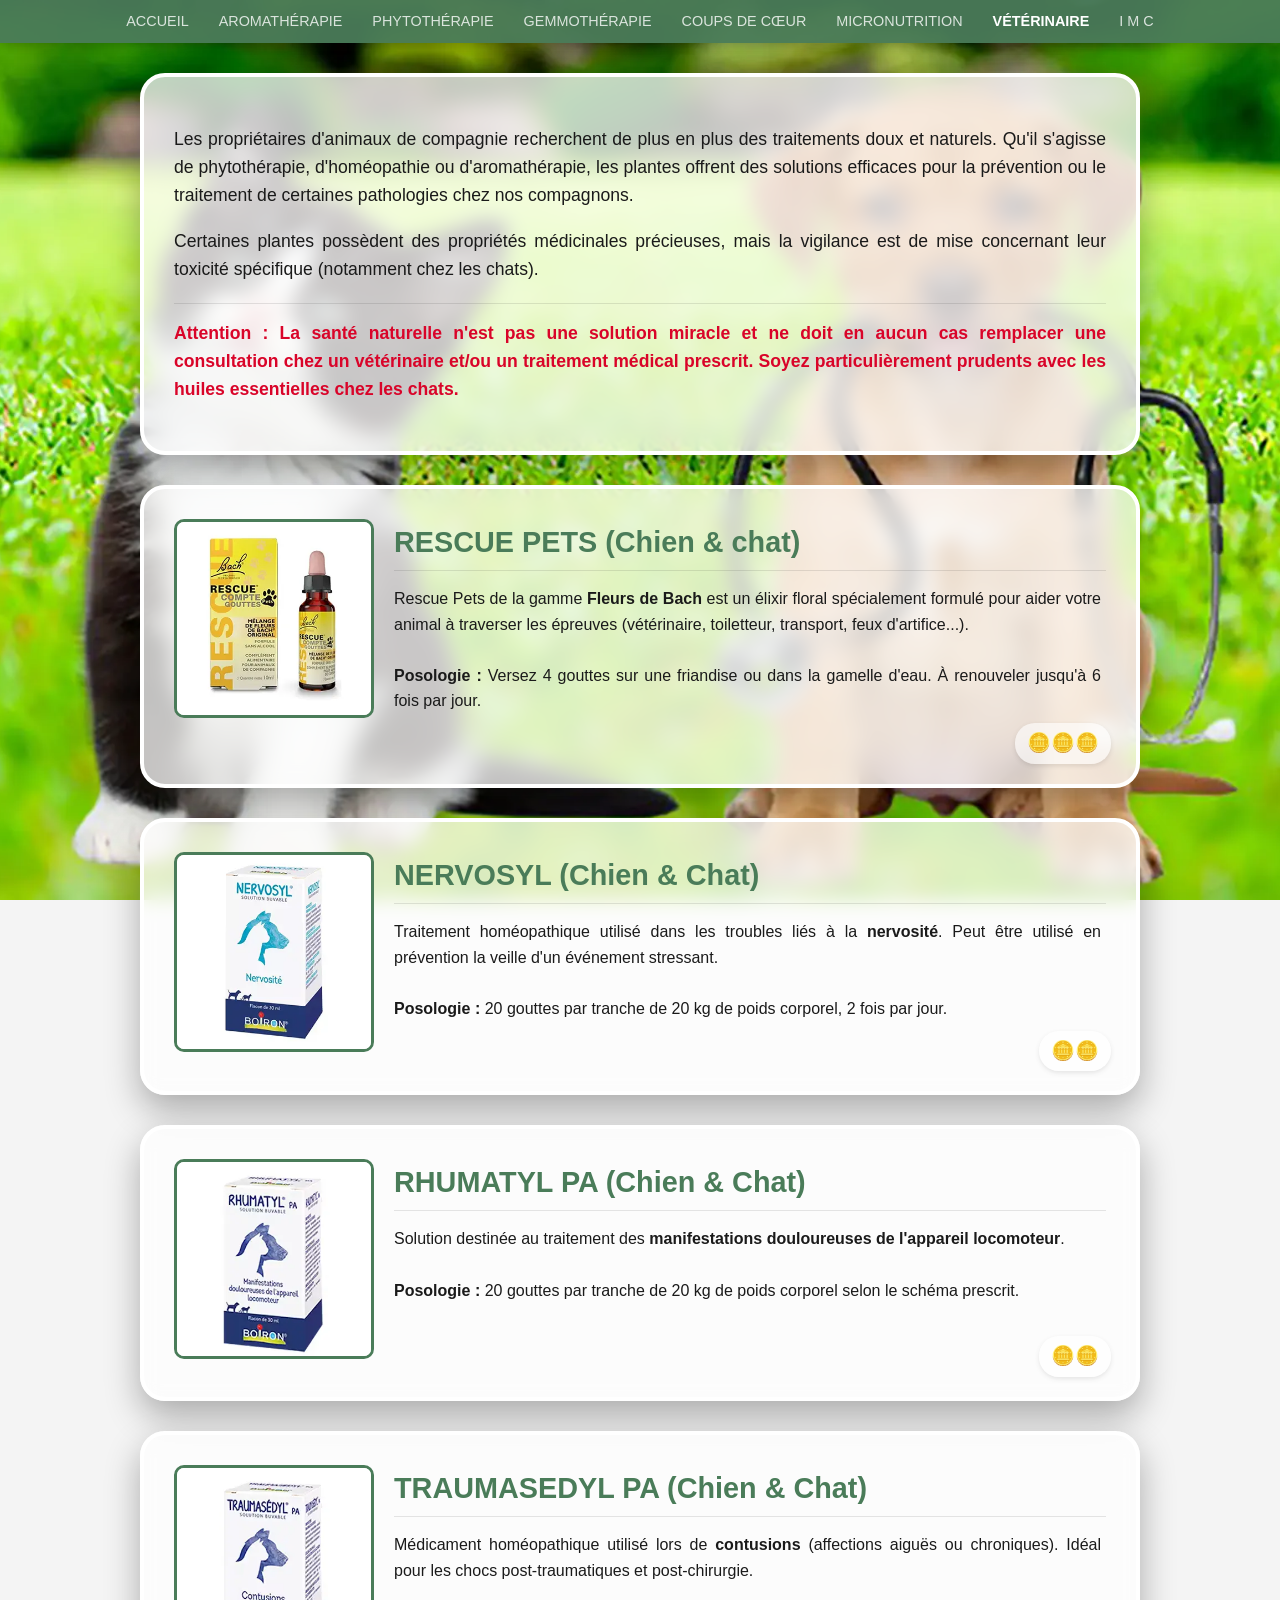
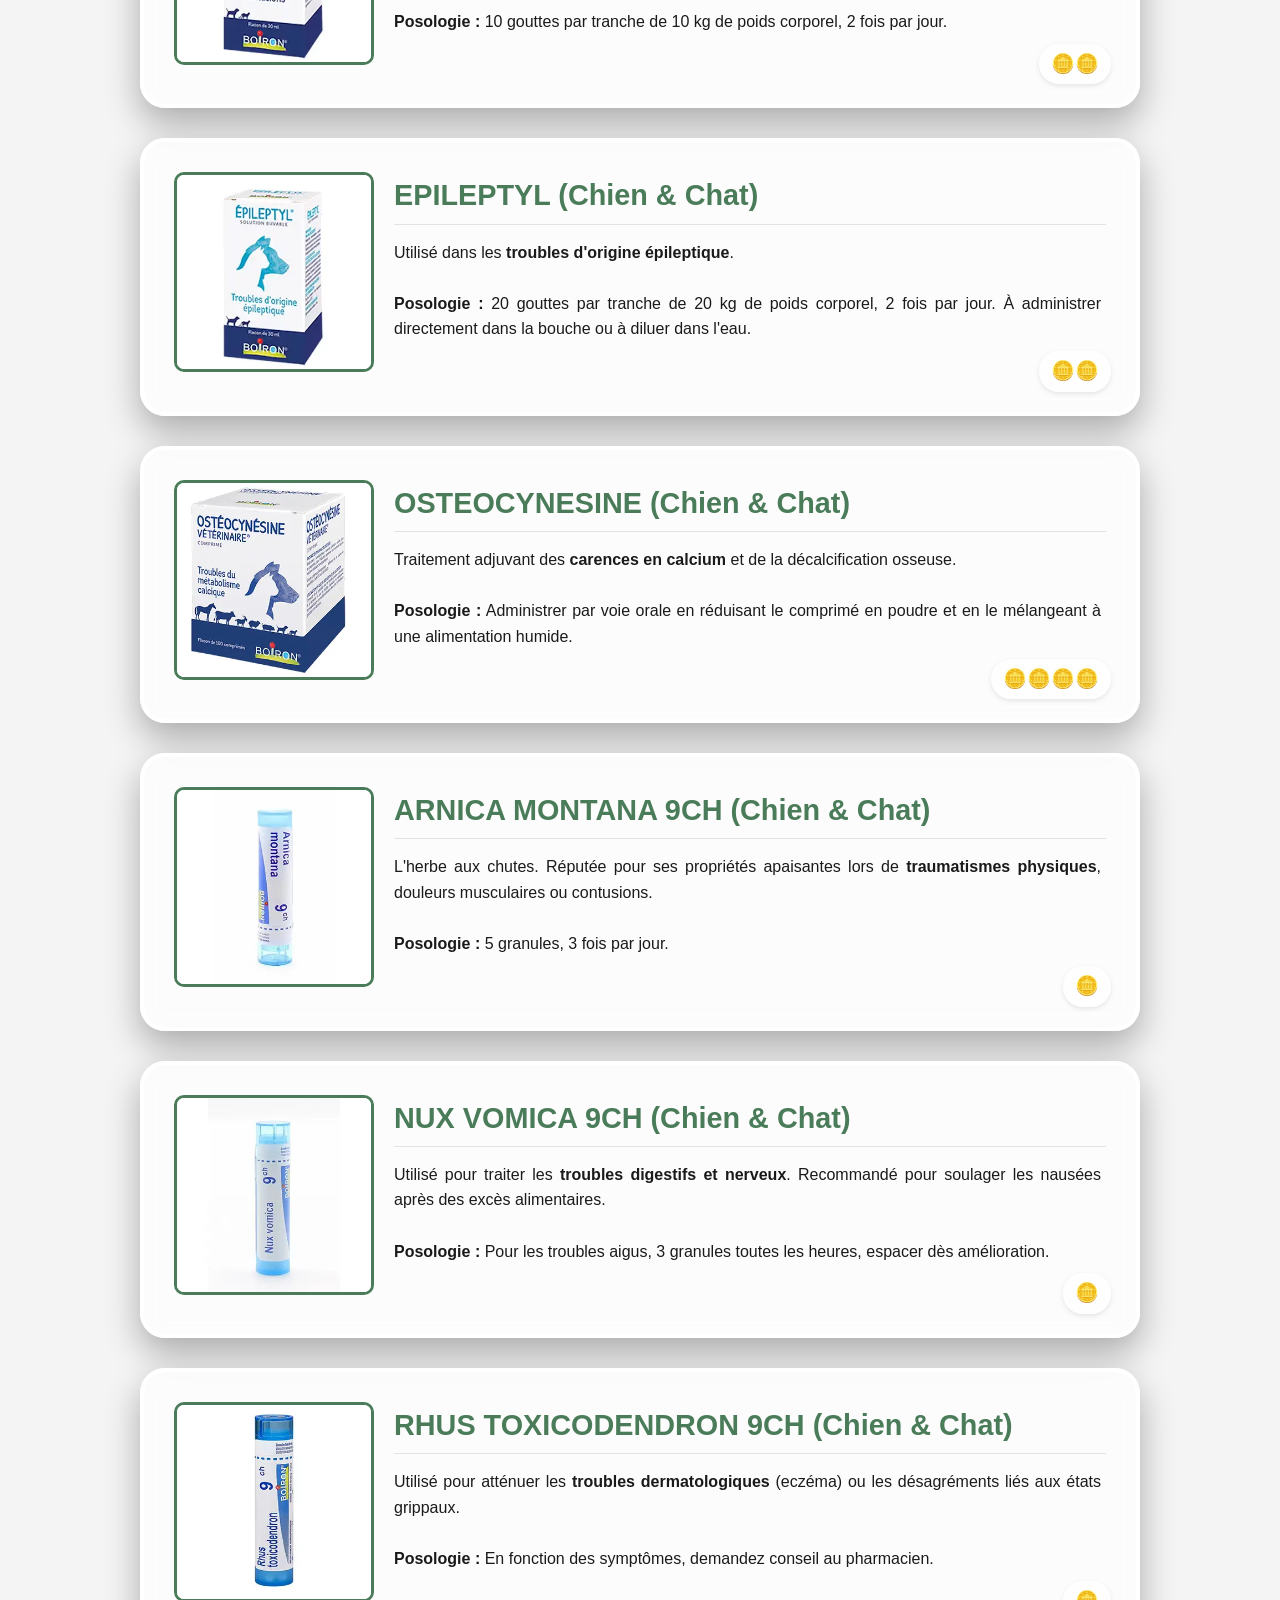
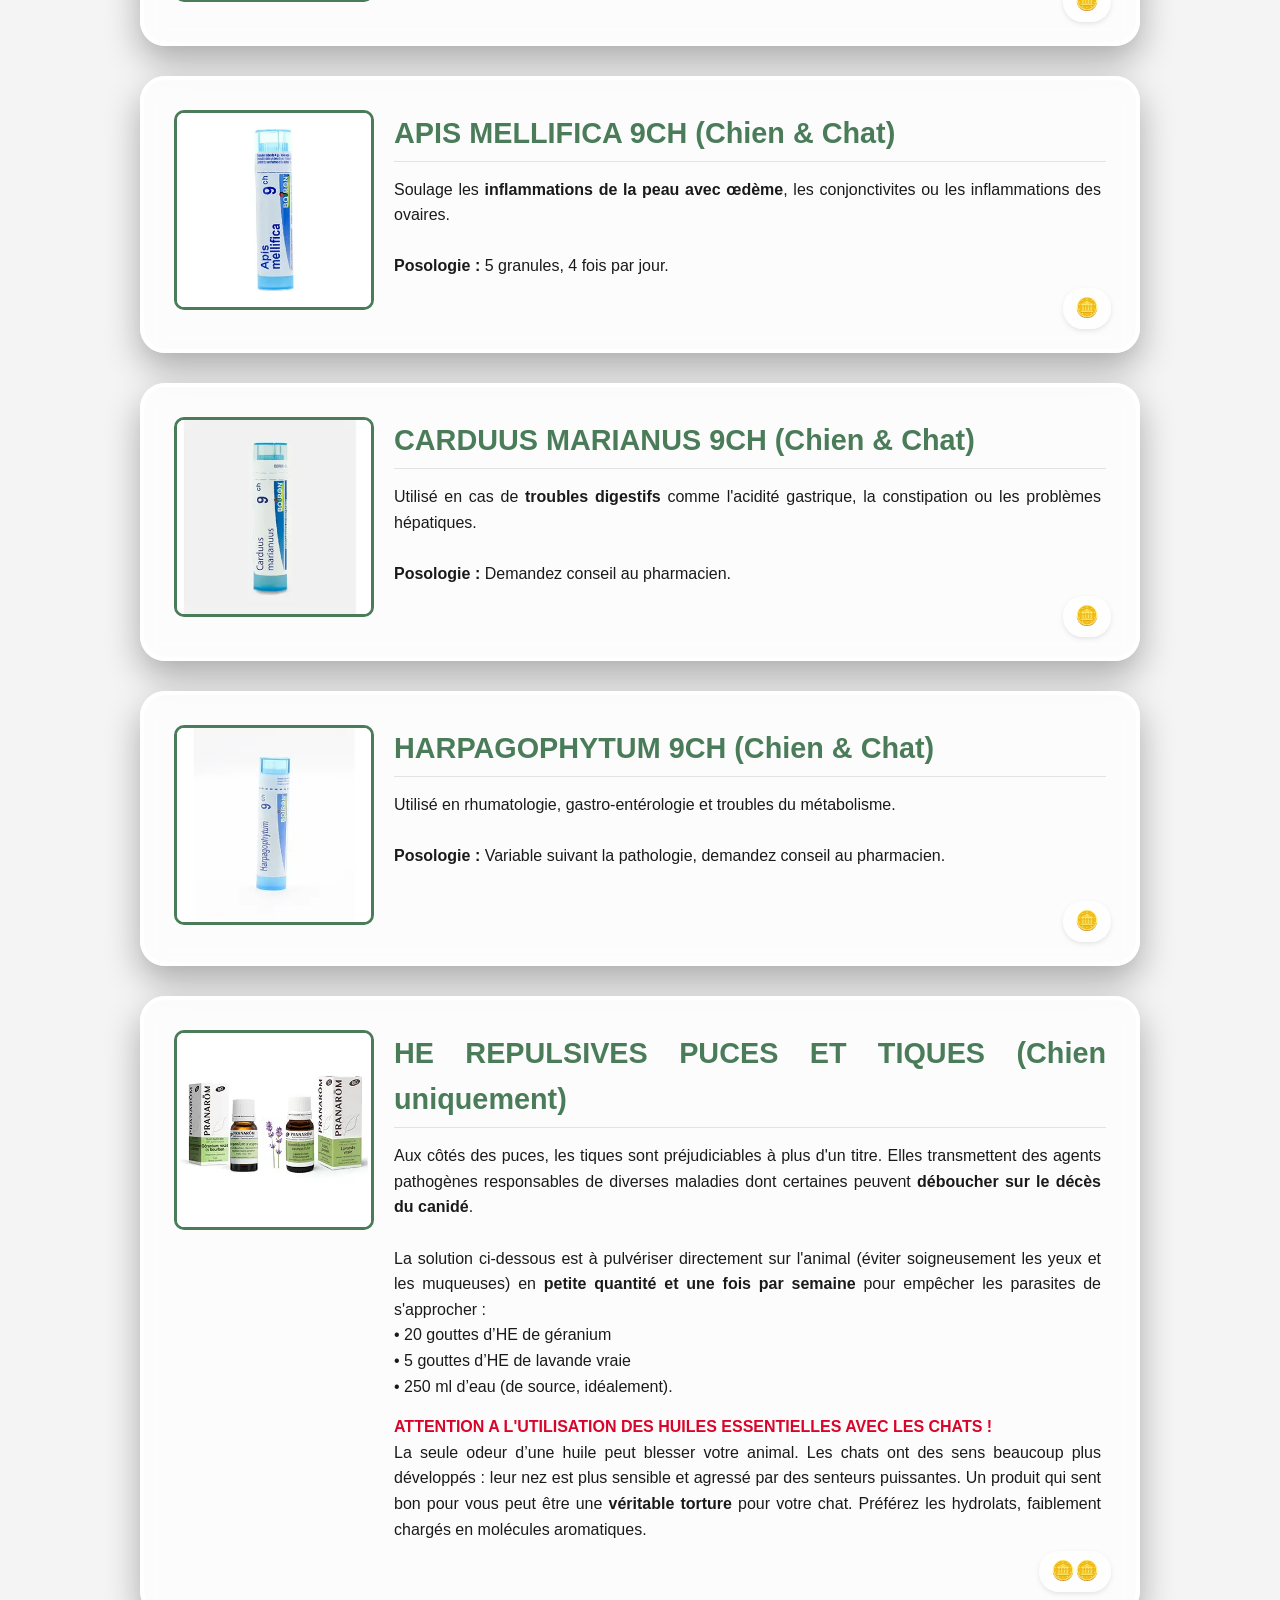
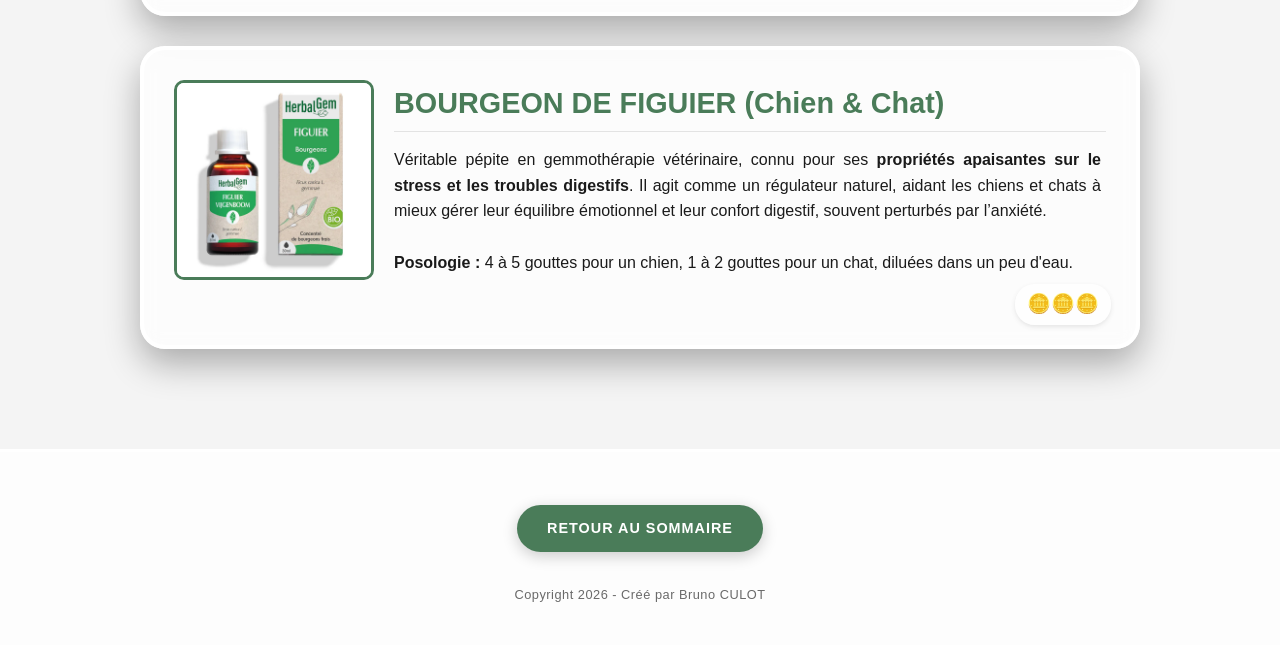
<file: pages/veto.html>
<!DOCTYPE html>
<html lang="fr">
<head>
    <meta charset="UTF-8">
    <meta name="viewport" content="width=device-width, initial-scale=1.0">
    <title>Conseils Vétérinaires - Les Conseils de Manon</title>
    <link rel="stylesheet" href="../css/style.css">
    <style>
        body {
            margin: 0;
            padding: 0;
            background-image: url('../assets/images/veto_fond.webp');
            background-size: cover;
            background-position: center;
            background-attachment: fixed;
            background-repeat: no-repeat;
        }

        /* --- STYLE GLASSMORPHISM --- */
        .product-card, .intro-card {
            background-color: rgba(255, 255, 255, 0.75) !important;
            backdrop-filter: blur(10px); 
            -webkit-backdrop-filter: blur(10px);
            box-shadow: 0 15px 35px rgba(0,0,0,0.3) !important;
            color: #1a1a1a !important;
            border: 4px solid white !important;
            border-radius: 25px !important;
            padding: 30px;
            margin-bottom: 30px;
            text-align: justify; 
            hyphens: auto;
            line-height: 1.6;
        }

        .intro-card {
            font-size: 1.1rem;
        }

        .warning-text {
            color: #d90429;
            font-weight: bold;
            margin-top: 20px;
            border-top: 1px solid rgba(0,0,0,0.1);
            padding-top: 15px;
        }

        .top-nav {
            background: rgba(74, 124, 89, 0.95) !important;
            box-shadow: 0 2px 10px rgba(0,0,0,0.2);
        }

        .libelle-text {
            text-align: justify;
            hyphens: auto;
            padding-right: 5px; 
        }
    </style>
    <link rel="icon" type="image/webp" href="../assets/images/site.webp"> 
</head>
<body>

    <nav class="top-nav">
        <a href="../index.html">Accueil</a>
        <a href="aroma.html">Aromathérapie</a>
        <a href="phyto.html">Phytothérapie</a>
        <a href="gemmo.html">Gemmothérapie</a>
        <a href="coeur.html">Coups de Cœur</a>
        <a href="micro.html">Micronutrition</a>
        <a href="veto.html" class="active">Vétérinaire</a>
        <a href="imc.html">I M C</a>
    </nav>

    <main id="product-list" class="container">
        <!-- BLOC INTRODUCTION VÉTÉRINAIRE -->
        <div class="intro-card">
            <p>
                Les propriétaires d'animaux de compagnie recherchent de plus en plus des traitements doux et naturels. 
                Qu'il s'agisse de phytothérapie, d'homéopathie ou d'aromathérapie, les plantes offrent des solutions 
                efficaces pour la prévention ou le traitement de certaines pathologies chez nos compagnons.
            </p>
            <p style="margin-top: 15px;">
                Certaines plantes possèdent des propriétés médicinales précieuses, mais la vigilance est de mise concernant 
                leur toxicité spécifique (notamment chez les chats).
            </p>
            <p class="warning-text">
                Attention : La santé naturelle n'est pas une solution miracle et ne doit en aucun cas remplacer 
                une consultation chez un vétérinaire et/ou un traitement médical prescrit. Soyez particulièrement 
                prudents avec les huiles essentielles chez les chats.
            </p>
        </div>

        <!-- Les produits seront injectés ici par le JS -->
    </main>

    <button id="scrollTop" title="Retour en haut">▲</button>

    <footer>
        <p><a href="../sommaire.html">Retour au Sommaire</a></p>
        <p>Copyright 2026 - Créé par Bruno CULOT</p>
    </footer>

    <!-- SCRIPTS -->
    <script src="../json/veto.js"></script> 
    <script src="../script/main.js"></script>
    <script>
        if (typeof dataVeto !== 'undefined') {
            displayProducts(dataVeto);
        } else {
            console.error("La variable dataVeto n'est pas trouvée.");
        }
    </script>
</body>
</html>
</file>
<file: css/style.css>
:root {
    --main-green: #4a7c59;
    --light-green: rgba(74, 124, 89, 0.15); /* Couleur demandée avec transparence */
    --white: #ffffff;
}

body {
    font-family: 'Segoe UI', Tahoma, Geneva, Verdana, sans-serif;
    margin: 0;
    padding: 0;
    background-color: #f4f4f4;
    color: #333;
    line-height: 1.6;
}

/* Navigation */
.top-nav {
    display: flex;
    justify-content: center;
    background: var(--main-green);
    padding: 10px 0;
    position: sticky;
    top: 0;
    z-index: 1000;
}

.top-nav a {
    color: white;
    text-decoration: none;
    margin: 0 15px;
    font-size: 0.9rem;
    text-transform: uppercase;
    opacity: 0.8;
    transition: 0.3s;
}

.top-nav a:hover, .top-nav a.active {
    opacity: 1;
    font-weight: bold;
}

/* Container de produits */
.container {
    max-width: 1000px;
    margin: 20px auto;
    padding: 10px;
}

/* Carte Produit (L'exemple.png) */
.product-card {
    display: flex;
    background-color: var(--light-green);
    border: 5px solid var(--white);
    border-radius: 20px;
    margin-bottom: 25px;
    padding: 20px;
    position: relative;
    box-shadow: 0 4px 15px rgba(0,0,0,0.05);
    align-items: flex-start;
}

.product-image {
    flex: 0 0 200px;
    margin-right: 20px;
}

/* --- MISE À JOUR DU LISERÉ IMAGE --- */
.product-image img {
    width: 100%;
    border-radius: 10px;
    background: white;
    /* Ajout du liseré de 3px de la couleur du titre */
    border: 3px solid var(--main-green); 
    /* Assure que la bordure ne déforme pas l'image */
    box-sizing: border-box; 
}

.product-content {
    flex: 1;
}

.product-content h2 {
    color: var(--main-green);
    margin-top: 0;
    font-size: 1.8rem;
    border-bottom: 1px solid rgba(0,0,0,0.1);
    padding-bottom: 5px;
    margin-bottom: 15px; /* Ajoute un peu d'air sous la ligne grise */
}

.libelle-text {
    text-align: justify;
    hyphens: auto;
    /* On ajoute de la place en bas pour ne pas que le texte touche les pièces */
    padding-bottom: 40px; 
}

/* --- MISE À JOUR POSITION DES PIÈCES --- */
.price-tag {
    position: absolute;
    /* On augmente l'espace avec le bord pour qu'elles respirent */
    bottom: 20px; 
    right: 25px;
    
    background: rgba(255, 255, 255, 0.6); 
    padding: 5px 12px;
    border-radius: 20px;
    font-size: 1.2rem;
    box-shadow: 0 2px 5px rgba(0,0,0,0.1);
    
    /* Option : un petit index pour être sûr qu'elles passent devant tout */
    z-index: 5; 
}

/* Bouton Scroll Top */
#scrollTop {
    position: fixed;
    bottom: 70px;
    right: 20px;
    background: var(--main-green);
    color: white;
    border: none;
    border-radius: 50%;
    width: 40px;
    height: 40px;
    cursor: pointer;
    display: none; /* Caché par défaut */
}

/* Footer */
footer {
    text-align: center;
    padding: 30px 10px;
    font-size: 0.8rem;
    color: #666;
}

footer a { color: var(--main-green); text-decoration: none; }

/* RESPONSIVE SMARTPHONE */
@media (max-width: 600px) {
    .product-card {
        flex-direction: column;
        align-items: center;
    }
    .product-image {
        margin-right: 0;
        margin-bottom: 15px;
        width: 150px;
    }
    .product-content h2 {
        text-align: center;
    }
    .top-nav {
        font-size: 0.7rem;
        flex-wrap: wrap;
    }
}

main, .container {
    background-color: transparent !important;
}

/* ============================================================
   PIED DE PAGE (FOOTER) - STYLE PROFESSIONNEL
   ============================================================ */

footer {
    margin-top: 60px; /* Espace après le dernier produit */
    padding: 40px 20px;
    
    /* Effet verre dépoli pour la lisibilité sur l'image de fond */
    background-color: rgba(255, 255, 255, 0.8); 
    backdrop-filter: blur(10px);
    -webkit-backdrop-filter: blur(10px);
    
    /* Séparation nette */
    border-top: 3px solid white;
    text-align: center;
}

/* Transformation du lien Sommaire en bouton "Call to Action" */
footer a {
    display: inline-block;
    background-color: #4a7c59; /* Ton vert fétiche */
    color: white !important; /* Force le texte en blanc */
    text-decoration: none;
    padding: 12px 30px;
    border-radius: 50px; /* Bords bien ronds */
    font-weight: bold;
    font-size: 0.9rem;
    text-transform: uppercase;
    letter-spacing: 1px;
    transition: all 0.3s ease;
    box-shadow: 0 4px 15px rgba(0,0,0,0.2);
    margin-bottom: 20px;
}

/* Effet au survol du bouton */
footer a:hover {
    background-color: #3a6347; /* Vert un peu plus foncé */
    transform: translateY(-3px); /* Petit saut vers le haut */
    box-shadow: 0 6px 20px rgba(0,0,0,0.3);
}

/* Style du texte de copyright */
footer p:last-child {
    font-size: 0.8rem;
    color: #444;
    margin: 0;
    opacity: 0.8;
    letter-spacing: 0.5px;
}

/* Adaptation pour les petits écrans */
@media (max-width: 600px) {
    footer {
        padding: 30px 15px;
    }
    footer a {
        width: 80%; /* Bouton plus large sur mobile pour cliquer facilement */
    }
}
</file>
